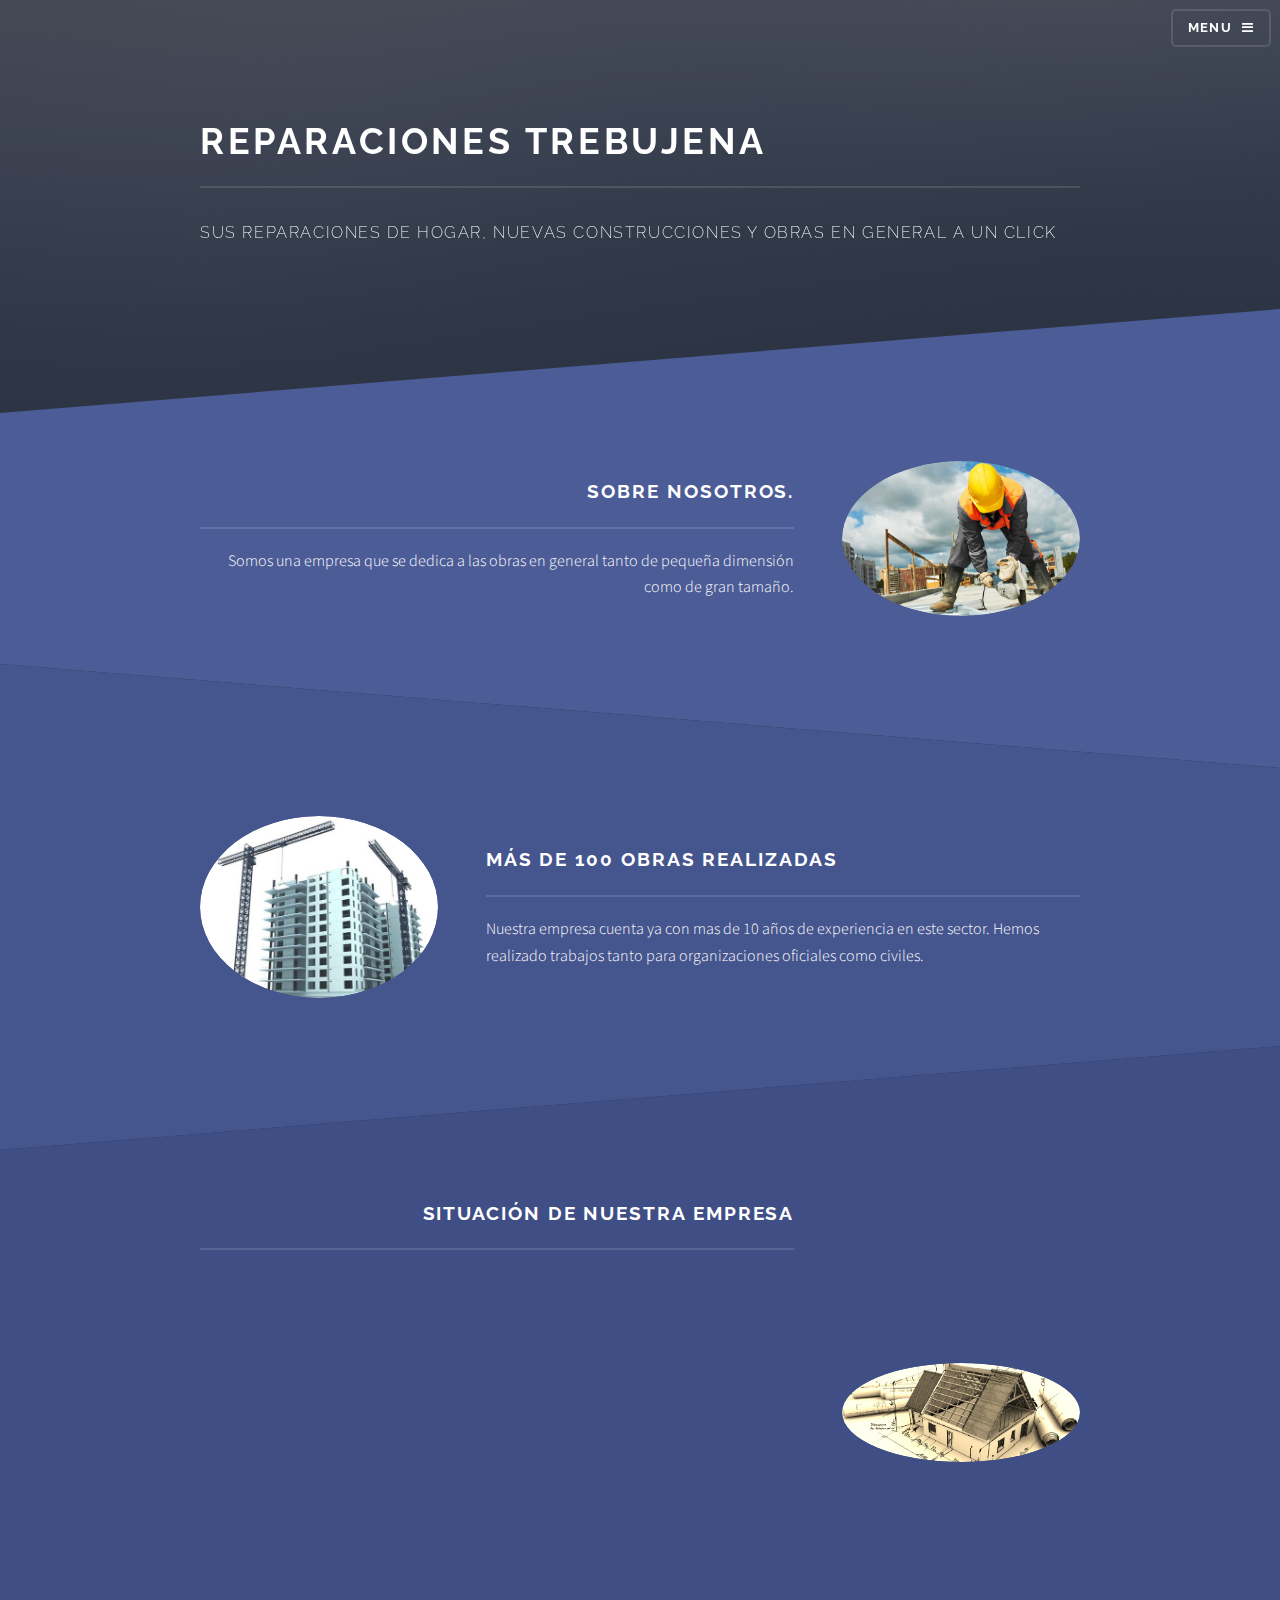
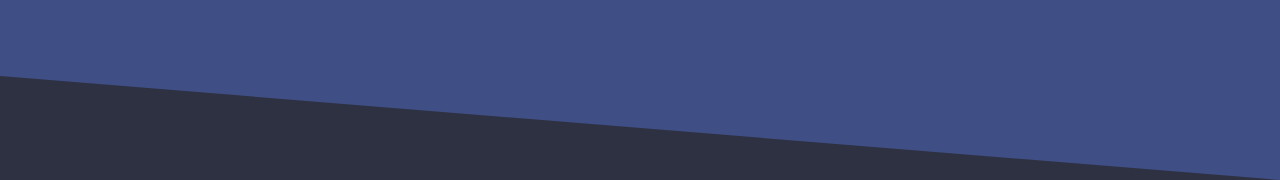
<file: index.html>
﻿<!DOCTYPE HTML>
<!--
	Solid State by HTML5 UP
	html5up.net | @n33co
	Free for personal and commercial use under the CCA 3.0 license (html5up.net/license)
-->
<html>
	<head>
		<title>Empresa de Reparaciones en Trebujena</title>
		<meta charset="utf-8" />
		<meta name="viewport" content="width=device-width, initial-scale=1" />
		<meta name="description" content ="Empresa dedicada a las obras, tanto de gran envergadura como de pequeñas restauraciones">
		<meta name="keywords" content ="Obra barata fachada,Empresa arreglar fachada,Especialista Barato Rápido Reparación Fachada,Pintar Sanear Fachada,Rehabilitacion Restauración Edificios,Trabajos Verticales sin Andamios">
	<link rel=”alternate” hreflang=”es” href=”reparatrebujena.esy.es” />		
<!--[if lte IE 8]><script src="assets/js/ie/html5shiv.js"></script><![endif]-->
		<link rel="stylesheet" href="assets/css/main.css" />
		<!--[if lte IE 9]><link rel="stylesheet" href="assets/css/ie9.css" /><![endif]-->
		<!--[if lte IE 8]><link rel="stylesheet" href="assets/css/ie8.css" /><![endif]-->
		<link rel="shortcut icon" href="images/favicon1.ico">
	</head>
	<body>

		<!-- Page Wrapper -->
			<div id="page-wrapper">

				<!-- Header -->
					<header id="header" class="alt">
						<h1><a href="index.html">Reparaciones Trebujena</a></h1>
						<nav>
							<a href="#menu">Menu</a>
						</nav>
					</header>

				<!-- Menu -->
					<nav id="menu">
						<div class="inner">
							<h2>Menu</h2>
							<ul class="links">
								<li><a href="index.html">Home</a></li>
								<li><a href="login.html">Log In</a></li>
							</ul>
							<a href="#" class="close">Close</a>
						</div>
					</nav>

				<!-- Banner -->
					<section id="banner">
						<div class="inner">
							<h2>Reparaciones Trebujena</h2>
							<p>Sus reparaciones de hogar, nuevas construcciones y obras en general a un click</a></p>
						</div>
					</section>

				<!-- Wrapper -->
					<section id="wrapper">

						<!-- One -->
							<section id="one" class="wrapper spotlight style1">
								<div class="inner">
									<a href="#" class="image"><img src="images/Construccion.jpg" alt="" /></a>
									<div class="content">
										<h2 class="major">Sobre Nosotros.</h2>
										<p>Somos una empresa que se dedica a las obras en general tanto de pequeña dimensión como de gran tamaño.</p>
									</div>
								</div>
							</section>

						<!-- Two -->
							<section id="two" class="wrapper alt spotlight style2">
								<div class="inner">
									<a href="#" class="image"><img src="images/Construccion2.jpg" alt="" /></a>
									<div class="content">
										<h2 class="major">Más de 100 obras realizadas</h2>
										<p>Nuestra empresa cuenta ya con mas de 10 años de experiencia en este sector. Hemos realizado trabajos tanto para organizaciones oficiales como civiles.</p>
									</div>
								</div>
							</section>

						<!-- Three -->
							<section id="three" class="wrapper spotlight style3">
								<div class="inner">
									<a href="#" class="image"><img src="images/Construccion1.jpg" alt="" /></a>
									<div class="content">
										<h2 class="major">Situación de nuestra empresa</h2>
										<p><iframe width="450" height="350" frameborder="0" style="border:0" src="https://www.google.com/maps/embed/v1/place?q=place_id:ChIJWeiJwDnpDQ0R67YxUeamgi0&key=AIzaSyAou3uHAJHv58FEUC7dkBVuH2BAseFNU5A" allowfullscreen></iframe></p>
									</div>
								</div>
							</section>

						

					</section>

				

			</div>

		<!-- Scripts -->
			<script src="assets/js/skel.min.js"></script>
			<script src="assets/js/jquery.min.js"></script>
			<script src="assets/js/jquery.scrollex.min.js"></script>
			<script src="assets/js/util.js"></script>
			<!--[if lte IE 8]><script src="assets/js/ie/respond.min.js"></script><![endif]-->
			<script src="assets/js/main.js"></script>

	</body>
</html>
</file>
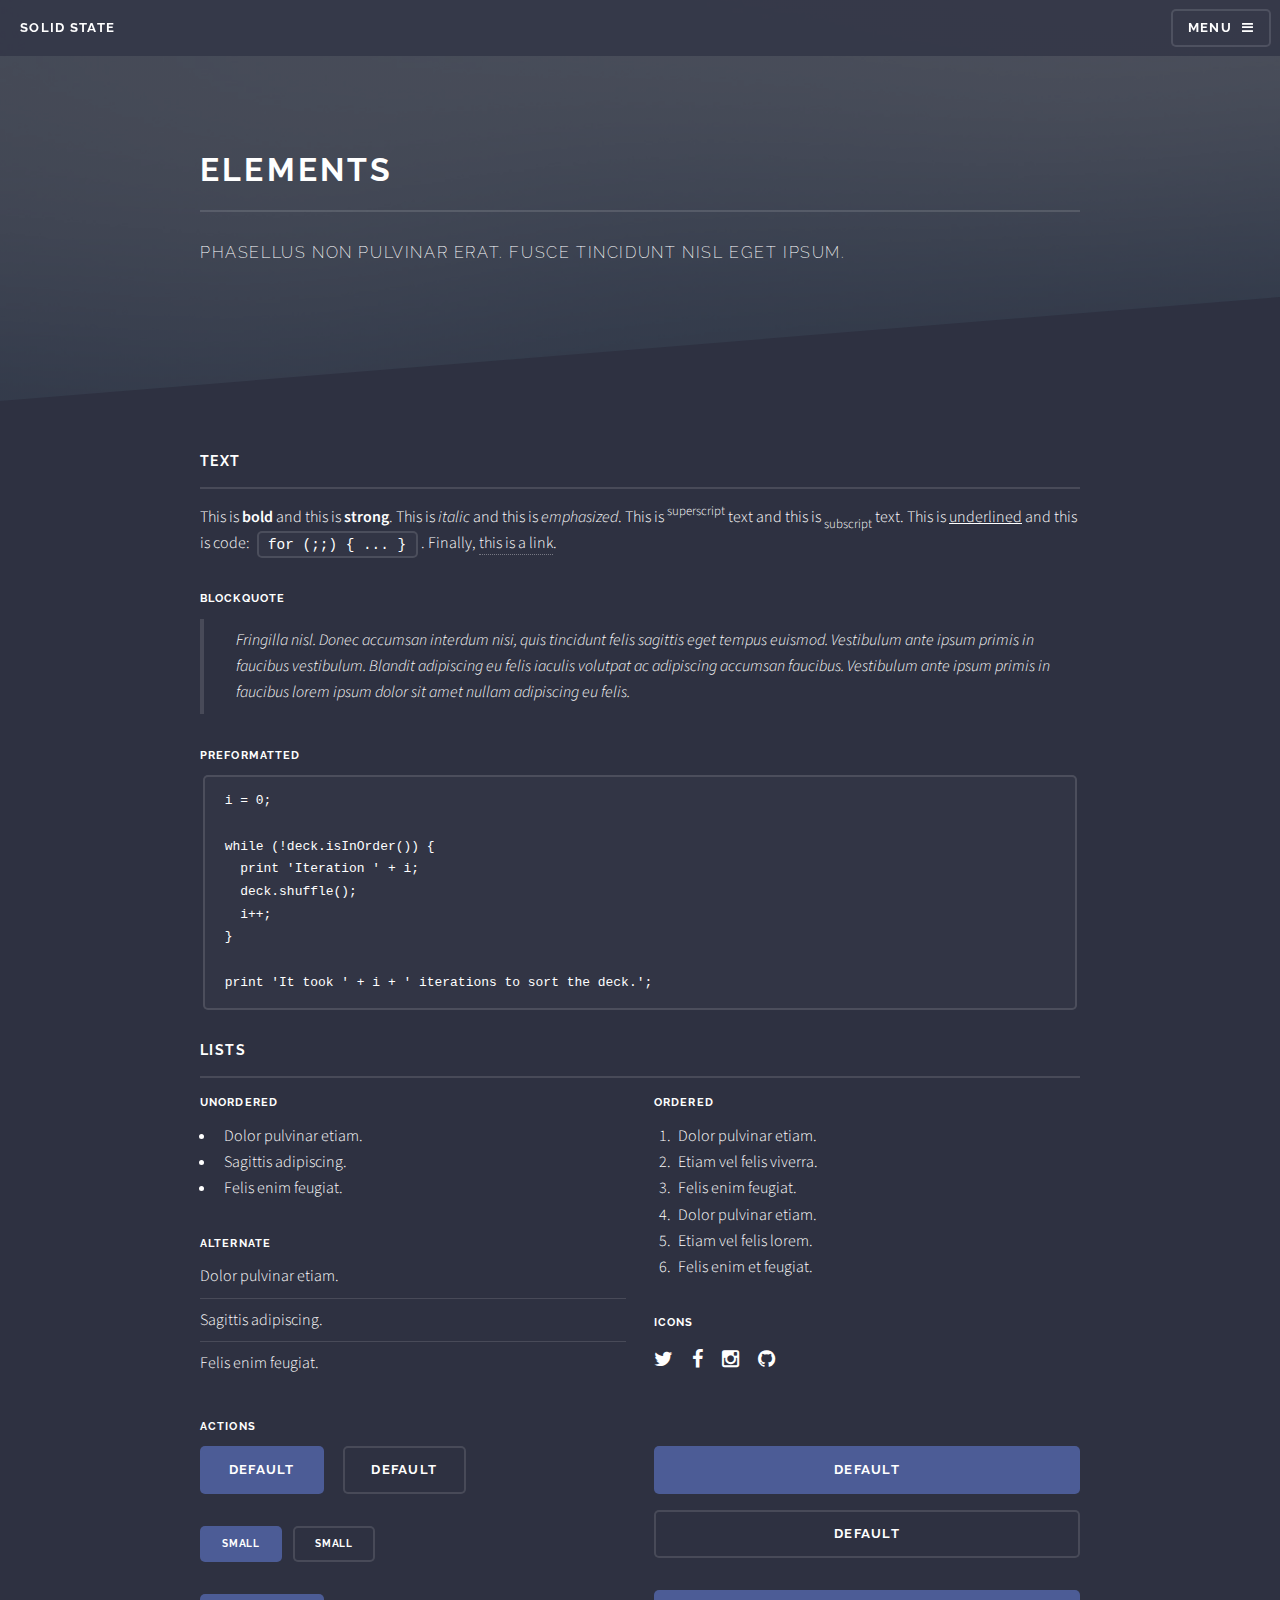
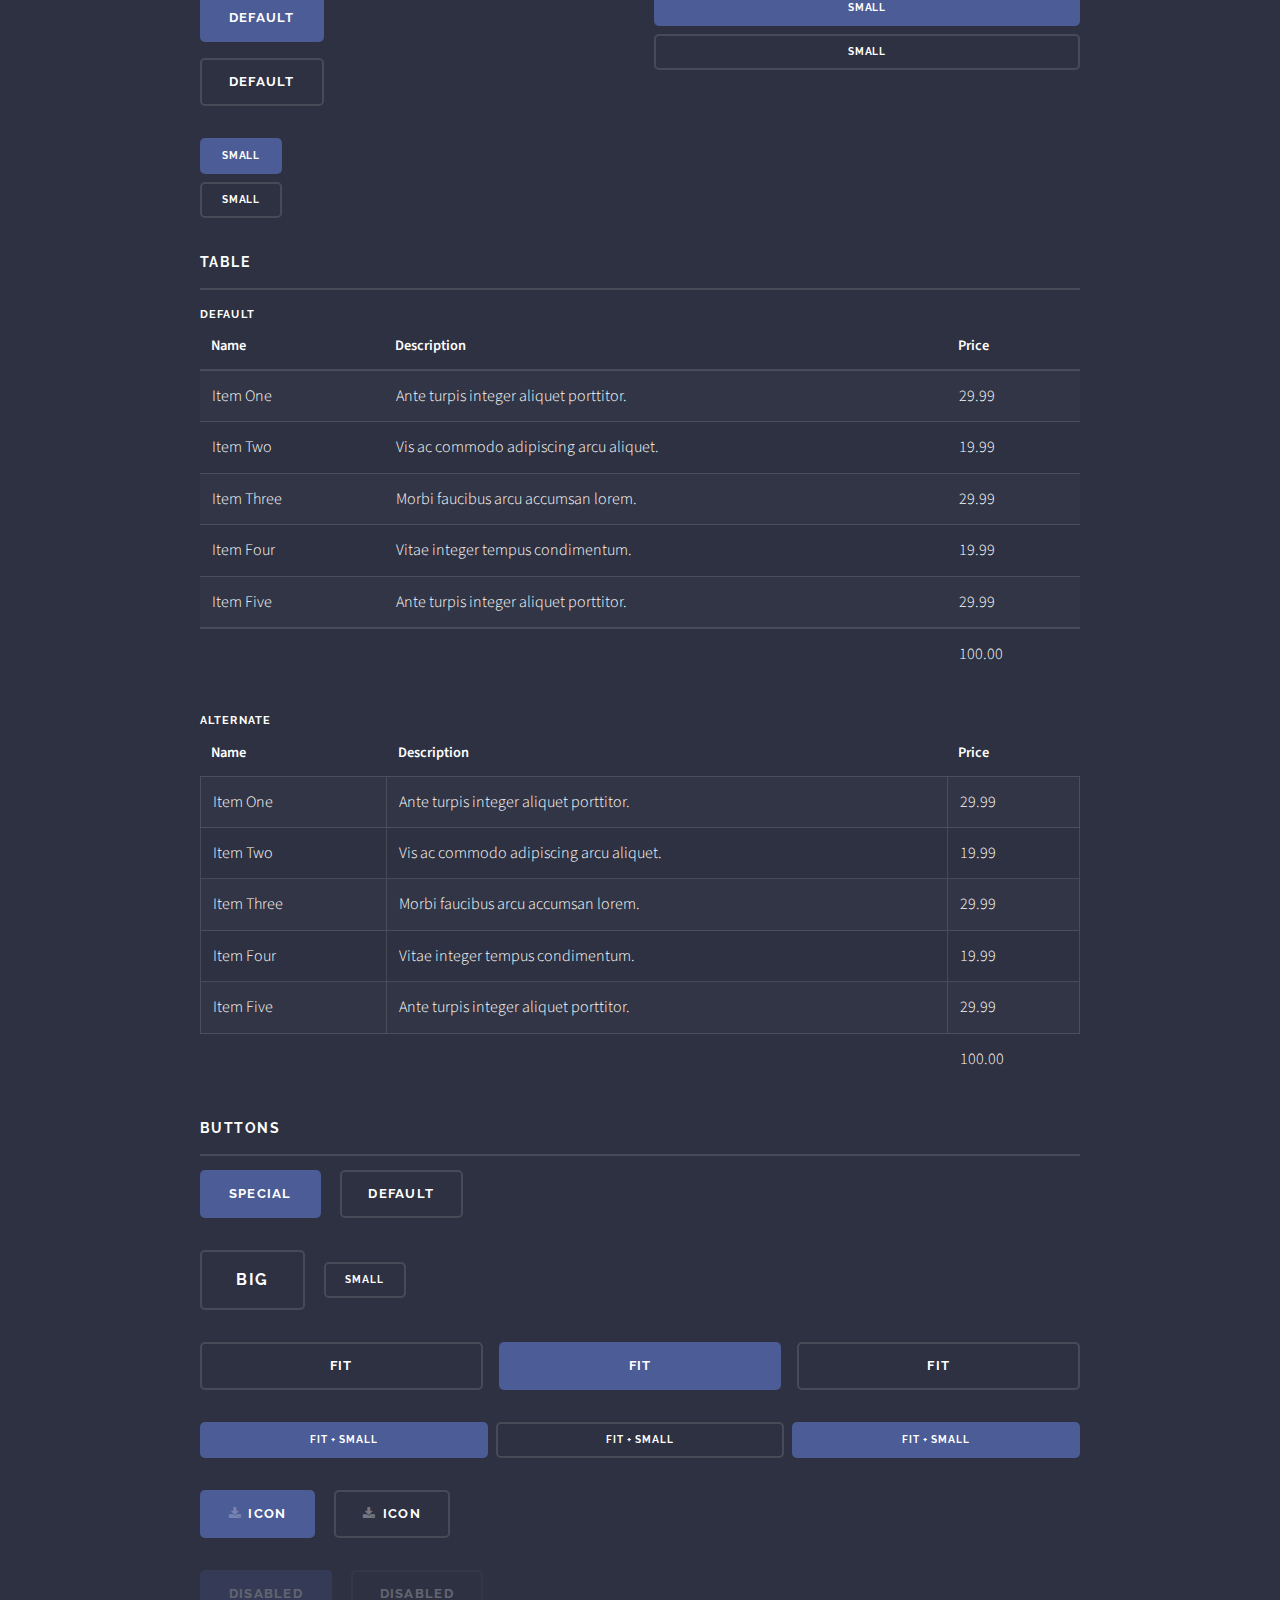
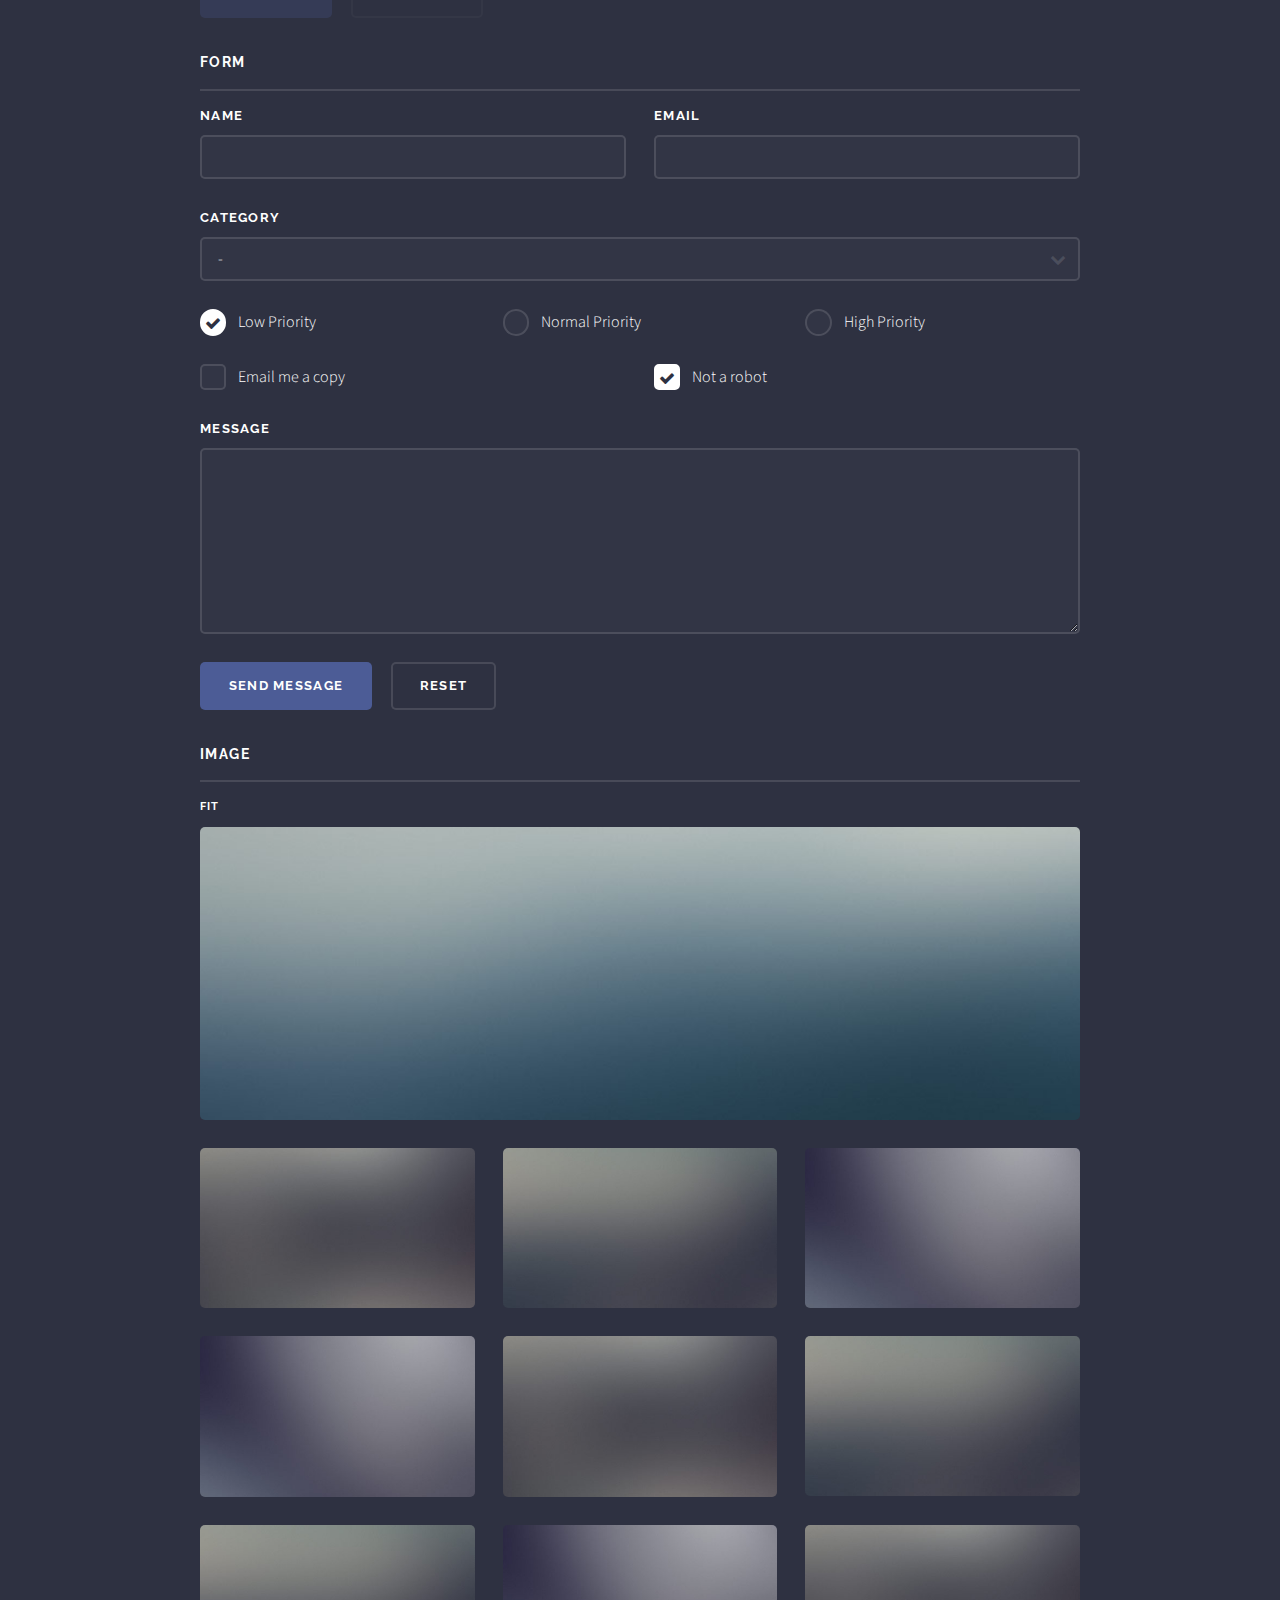
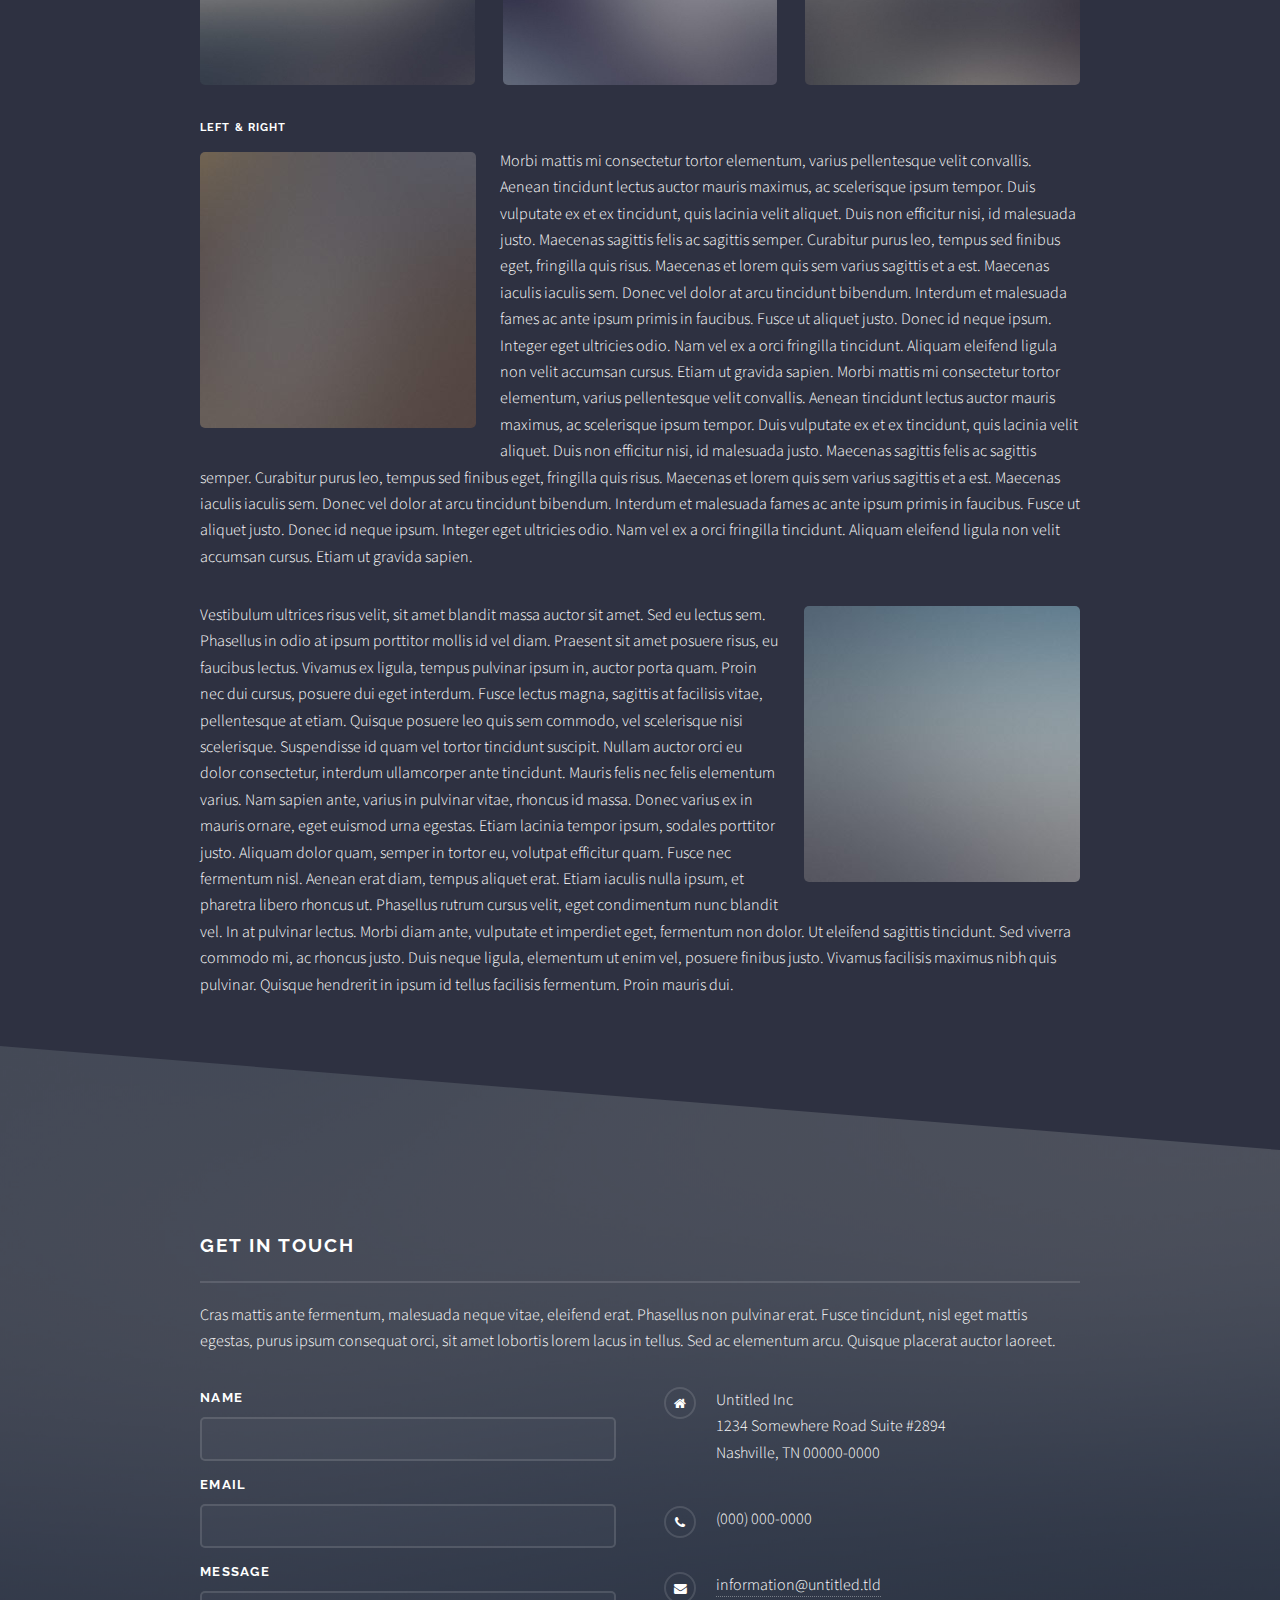
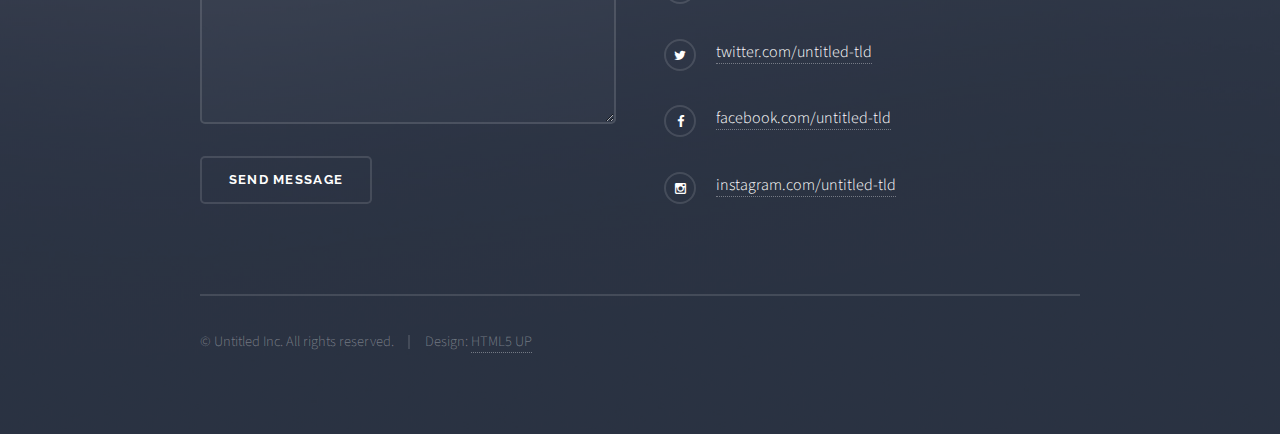
<file: elements.html>
<!DOCTYPE HTML>
<!--
	Solid State by HTML5 UP
	html5up.net | @n33co
	Free for personal and commercial use under the CCA 3.0 license (html5up.net/license)
-->
<html>
	<head>
		<title>Elements - Solid State by HTML5 UP</title>
		<meta charset="utf-8" />
		<meta name="viewport" content="width=device-width, initial-scale=1" />
		<!--[if lte IE 8]><script src="assets/js/ie/html5shiv.js"></script><![endif]-->
		<link rel="stylesheet" href="assets/css/main.css" />
		<!--[if lte IE 9]><link rel="stylesheet" href="assets/css/ie9.css" /><![endif]-->
		<!--[if lte IE 8]><link rel="stylesheet" href="assets/css/ie8.css" /><![endif]-->
	</head>
	<body>

		<!-- Page Wrapper -->
			<div id="page-wrapper">

				<!-- Header -->
					<header id="header">
						<h1><a href="index.html">Solid State</a></h1>
						<nav>
							<a href="#menu">Menu</a>
						</nav>
					</header>

				<!-- Menu -->
					<nav id="menu">
						<div class="inner">
							<h2>Menu</h2>
							<ul class="links">
								<li><a href="index.html">Home</a></li>
								<li><a href="generic.html">Generic</a></li>
								<li><a href="elements.html">Elements</a></li>
								<li><a href="#">Log In</a></li>
								<li><a href="#">Sign Up</a></li>
							</ul>
							<a href="#" class="close">Close</a>
						</div>
					</nav>

				<!-- Wrapper -->
					<section id="wrapper">
						<header>
							<div class="inner">
								<h2>Elements</h2>
								<p>Phasellus non pulvinar erat. Fusce tincidunt nisl eget ipsum.</p>
							</div>
						</header>

						<!-- Content -->
							<div class="wrapper">
								<div class="inner">

									<section>
										<h3 class="major">Text</h3>
										<p>This is <b>bold</b> and this is <strong>strong</strong>. This is <i>italic</i> and this is <em>emphasized</em>.
										This is <sup>superscript</sup> text and this is <sub>subscript</sub> text.
										This is <u>underlined</u> and this is code: <code>for (;;) { ... }</code>. Finally, <a href="#">this is a link</a>.</p>
										<h4>Blockquote</h4>
										<blockquote>Fringilla nisl. Donec accumsan interdum nisi, quis tincidunt felis sagittis eget tempus euismod. Vestibulum ante ipsum primis in faucibus vestibulum. Blandit adipiscing eu felis iaculis volutpat ac adipiscing accumsan faucibus. Vestibulum ante ipsum primis in faucibus lorem ipsum dolor sit amet nullam adipiscing eu felis.</blockquote>
										<h4>Preformatted</h4>
										<pre><code>i = 0;

while (!deck.isInOrder()) {
  print 'Iteration ' + i;
  deck.shuffle();
  i++;
}

print 'It took ' + i + ' iterations to sort the deck.';</code></pre>
									</section>

									<section>
										<h3 class="major">Lists</h3>
										<div class="row">
											<div class="6u 12u$(medium)">
												<h4>Unordered</h4>
												<ul>
													<li>Dolor pulvinar etiam.</li>
													<li>Sagittis adipiscing.</li>
													<li>Felis enim feugiat.</li>
												</ul>
												<h4>Alternate</h4>
												<ul class="alt">
													<li>Dolor pulvinar etiam.</li>
													<li>Sagittis adipiscing.</li>
													<li>Felis enim feugiat.</li>
												</ul>
											</div>
											<div class="6u$ 12u$(medium)">
												<h4>Ordered</h4>
												<ol>
													<li>Dolor pulvinar etiam.</li>
													<li>Etiam vel felis viverra.</li>
													<li>Felis enim feugiat.</li>
													<li>Dolor pulvinar etiam.</li>
													<li>Etiam vel felis lorem.</li>
													<li>Felis enim et feugiat.</li>
												</ol>
												<h4>Icons</h4>
												<ul class="icons">
													<li><a href="#" class="icon fa-twitter"><span class="label">Twitter</span></a></li>
													<li><a href="#" class="icon fa-facebook"><span class="label">Facebook</span></a></li>
													<li><a href="#" class="icon fa-instagram"><span class="label">Instagram</span></a></li>
													<li><a href="#" class="icon fa-github"><span class="label">Github</span></a></li>
												</ul>
											</div>
										</div>
										<h4>Actions</h4>
										<div class="row">
											<div class="6u 12u$(medium)">
												<ul class="actions">
													<li><a href="#" class="button special">Default</a></li>
													<li><a href="#" class="button">Default</a></li>
												</ul>
												<ul class="actions small">
													<li><a href="#" class="button special small">Small</a></li>
													<li><a href="#" class="button small">Small</a></li>
												</ul>
												<ul class="actions vertical">
													<li><a href="#" class="button special">Default</a></li>
													<li><a href="#" class="button">Default</a></li>
												</ul>
												<ul class="actions vertical small">
													<li><a href="#" class="button special small">Small</a></li>
													<li><a href="#" class="button small">Small</a></li>
												</ul>
											</div>
											<div class="6u 12u$(medium)">
												<ul class="actions vertical">
													<li><a href="#" class="button special fit">Default</a></li>
													<li><a href="#" class="button fit">Default</a></li>
												</ul>
												<ul class="actions vertical small">
													<li><a href="#" class="button special small fit">Small</a></li>
													<li><a href="#" class="button small fit">Small</a></li>
												</ul>
											</div>
										</div>
									</section>

									<section>
										<h3 class="major">Table</h3>
										<h4>Default</h4>
										<div class="table-wrapper">
											<table>
												<thead>
													<tr>
														<th>Name</th>
														<th>Description</th>
														<th>Price</th>
													</tr>
												</thead>
												<tbody>
													<tr>
														<td>Item One</td>
														<td>Ante turpis integer aliquet porttitor.</td>
														<td>29.99</td>
													</tr>
													<tr>
														<td>Item Two</td>
														<td>Vis ac commodo adipiscing arcu aliquet.</td>
														<td>19.99</td>
													</tr>
													<tr>
														<td>Item Three</td>
														<td> Morbi faucibus arcu accumsan lorem.</td>
														<td>29.99</td>
													</tr>
													<tr>
														<td>Item Four</td>
														<td>Vitae integer tempus condimentum.</td>
														<td>19.99</td>
													</tr>
													<tr>
														<td>Item Five</td>
														<td>Ante turpis integer aliquet porttitor.</td>
														<td>29.99</td>
													</tr>
												</tbody>
												<tfoot>
													<tr>
														<td colspan="2"></td>
														<td>100.00</td>
													</tr>
												</tfoot>
											</table>
										</div>

										<h4>Alternate</h4>
										<div class="table-wrapper">
											<table class="alt">
												<thead>
													<tr>
														<th>Name</th>
														<th>Description</th>
														<th>Price</th>
													</tr>
												</thead>
												<tbody>
													<tr>
														<td>Item One</td>
														<td>Ante turpis integer aliquet porttitor.</td>
														<td>29.99</td>
													</tr>
													<tr>
														<td>Item Two</td>
														<td>Vis ac commodo adipiscing arcu aliquet.</td>
														<td>19.99</td>
													</tr>
													<tr>
														<td>Item Three</td>
														<td> Morbi faucibus arcu accumsan lorem.</td>
														<td>29.99</td>
													</tr>
													<tr>
														<td>Item Four</td>
														<td>Vitae integer tempus condimentum.</td>
														<td>19.99</td>
													</tr>
													<tr>
														<td>Item Five</td>
														<td>Ante turpis integer aliquet porttitor.</td>
														<td>29.99</td>
													</tr>
												</tbody>
												<tfoot>
													<tr>
														<td colspan="2"></td>
														<td>100.00</td>
													</tr>
												</tfoot>
											</table>
										</div>
									</section>

									<section>
										<h3 class="major">Buttons</h3>
										<ul class="actions">
											<li><a href="#" class="button special">Special</a></li>
											<li><a href="#" class="button">Default</a></li>
										</ul>
										<ul class="actions">
											<li><a href="#" class="button big">Big</a></li>
											<li><a href="#" class="button small">Small</a></li>
										</ul>
										<ul class="actions fit">
											<li><a href="#" class="button fit">Fit</a></li>
											<li><a href="#" class="button special fit">Fit</a></li>
											<li><a href="#" class="button fit">Fit</a></li>
										</ul>
										<ul class="actions fit small">
											<li><a href="#" class="button special fit small">Fit + Small</a></li>
											<li><a href="#" class="button fit small">Fit + Small</a></li>
											<li><a href="#" class="button special fit small">Fit + Small</a></li>
										</ul>
										<ul class="actions">
											<li><a href="#" class="button special icon fa-download">Icon</a></li>
											<li><a href="#" class="button icon fa-download">Icon</a></li>
										</ul>
										<ul class="actions">
											<li><span class="button special disabled">Disabled</span></li>
											<li><span class="button disabled">Disabled</span></li>
										</ul>
									</section>

									<section>
										<h3 class="major">Form</h3>
										<form method="post" action="#">
											<div class="row uniform">
												<div class="6u 12u$(xsmall)">
													<label for="demo-name">Name</label>
													<input type="text" name="demo-name" id="demo-name" value="" />
												</div>
												<div class="6u$ 12u$(xsmall)">
													<label for="demo-email">Email</label>
													<input type="email" name="demo-email" id="demo-email" value="" />
												</div>
												<div class="12u$">
													<label for="demo-category">Category</label>
													<div class="select-wrapper">
														<select name="demo-category" id="demo-category">
															<option value="">-</option>
															<option value="1">Manufacturing</option>
															<option value="1">Shipping</option>
															<option value="1">Administration</option>
															<option value="1">Human Resources</option>
														</select>
													</div>
												</div>
												<div class="4u 12u$(small)">
													<input type="radio" id="demo-priority-low" name="demo-priority" checked>
													<label for="demo-priority-low">Low Priority</label>
												</div>
												<div class="4u 12u$(small)">
													<input type="radio" id="demo-priority-normal" name="demo-priority">
													<label for="demo-priority-normal">Normal Priority</label>
												</div>
												<div class="4u$ 12u$(small)">
													<input type="radio" id="demo-priority-high" name="demo-priority">
													<label for="demo-priority-high">High Priority</label>
												</div>
												<div class="6u 12u$(small)">
													<input type="checkbox" id="demo-copy" name="demo-copy">
													<label for="demo-copy">Email me a copy</label>
												</div>
												<div class="6u$ 12u$(small)">
													<input type="checkbox" id="demo-human" name="demo-human" checked>
													<label for="demo-human">Not a robot</label>
												</div>
												<div class="12u$">
													<label for="demo-message">Message</label>
													<textarea name="demo-message" id="demo-message" rows="6"></textarea>
												</div>
												<div class="12u$">
													<ul class="actions">
														<li><input type="submit" value="Send Message" class="special" /></li>
														<li><input type="reset" value="Reset" /></li>
													</ul>
												</div>
											</div>
										</form>
									</section>

									<section>
										<h3 class="major">Image</h3>
										<h4>Fit</h4>
										<div class="box alt">
											<div class="row uniform">
												<div class="12u$"><span class="image fit"><img src="images/pic08.jpg" alt="" /></span></div>
												<div class="4u"><span class="image fit"><img src="images/pic05.jpg" alt="" /></span></div>
												<div class="4u"><span class="image fit"><img src="images/pic06.jpg" alt="" /></span></div>
												<div class="4u$"><span class="image fit"><img src="images/pic07.jpg" alt="" /></span></div>
												<div class="4u"><span class="image fit"><img src="images/pic07.jpg" alt="" /></span></div>
												<div class="4u"><span class="image fit"><img src="images/pic05.jpg" alt="" /></span></div>
												<div class="4u$"><span class="image fit"><img src="images/pic06.jpg" alt="" /></span></div>
												<div class="4u"><span class="image fit"><img src="images/pic06.jpg" alt="" /></span></div>
												<div class="4u"><span class="image fit"><img src="images/pic07.jpg" alt="" /></span></div>
												<div class="4u$"><span class="image fit"><img src="images/pic05.jpg" alt="" /></span></div>
											</div>
										</div>
										<h4>Left &amp; Right</h4>
										<p><span class="image left"><img src="images/pic01.jpg" alt="" /></span>Morbi mattis mi consectetur tortor elementum, varius pellentesque velit convallis. Aenean tincidunt lectus auctor mauris maximus, ac scelerisque ipsum tempor. Duis vulputate ex et ex tincidunt, quis lacinia velit aliquet. Duis non efficitur nisi, id malesuada justo. Maecenas sagittis felis ac sagittis semper. Curabitur purus leo, tempus sed finibus eget, fringilla quis risus. Maecenas et lorem quis sem varius sagittis et a est. Maecenas iaculis iaculis sem. Donec vel dolor at arcu tincidunt bibendum. Interdum et malesuada fames ac ante ipsum primis in faucibus. Fusce ut aliquet justo. Donec id neque ipsum. Integer eget ultricies odio. Nam vel ex a orci fringilla tincidunt. Aliquam eleifend ligula non velit accumsan cursus. Etiam ut gravida sapien. Morbi mattis mi consectetur tortor elementum, varius pellentesque velit convallis. Aenean tincidunt lectus auctor mauris maximus, ac scelerisque ipsum tempor. Duis vulputate ex et ex tincidunt, quis lacinia velit aliquet. Duis non efficitur nisi, id malesuada justo. Maecenas sagittis felis ac sagittis semper. Curabitur purus leo, tempus sed finibus eget, fringilla quis risus. Maecenas et lorem quis sem varius sagittis et a est. Maecenas iaculis iaculis sem. Donec vel dolor at arcu tincidunt bibendum. Interdum et malesuada fames ac ante ipsum primis in faucibus. Fusce ut aliquet justo. Donec id neque ipsum. Integer eget ultricies odio. Nam vel ex a orci fringilla tincidunt. Aliquam eleifend ligula non velit accumsan cursus. Etiam ut gravida sapien.</p>
										<p><span class="image right"><img src="images/pic02.jpg" alt="" /></span>Vestibulum ultrices risus velit, sit amet blandit massa auctor sit amet. Sed eu lectus sem. Phasellus in odio at ipsum porttitor mollis id vel diam. Praesent sit amet posuere risus, eu faucibus lectus. Vivamus ex ligula, tempus pulvinar ipsum in, auctor porta quam. Proin nec dui cursus, posuere dui eget interdum. Fusce lectus magna, sagittis at facilisis vitae, pellentesque at etiam. Quisque posuere leo quis sem commodo, vel scelerisque nisi scelerisque. Suspendisse id quam vel tortor tincidunt suscipit. Nullam auctor orci eu dolor consectetur, interdum ullamcorper ante tincidunt. Mauris felis nec felis elementum varius. Nam sapien ante, varius in pulvinar vitae, rhoncus id massa. Donec varius ex in mauris ornare, eget euismod urna egestas. Etiam lacinia tempor ipsum, sodales porttitor justo. Aliquam dolor quam, semper in tortor eu, volutpat efficitur quam. Fusce nec fermentum nisl. Aenean erat diam, tempus aliquet erat. Etiam iaculis nulla ipsum, et pharetra libero rhoncus ut. Phasellus rutrum cursus velit, eget condimentum nunc blandit vel. In at pulvinar lectus. Morbi diam ante, vulputate et imperdiet eget, fermentum non dolor. Ut eleifend sagittis tincidunt. Sed viverra commodo mi, ac rhoncus justo. Duis neque ligula, elementum ut enim vel, posuere finibus justo. Vivamus facilisis maximus nibh quis pulvinar. Quisque hendrerit in ipsum id tellus facilisis fermentum. Proin mauris dui.</p>
									</section>

								</div>
							</div>

					</section>

				<!-- Footer -->
					<section id="footer">
						<div class="inner">
							<h2 class="major">Get in touch</h2>
							<p>Cras mattis ante fermentum, malesuada neque vitae, eleifend erat. Phasellus non pulvinar erat. Fusce tincidunt, nisl eget mattis egestas, purus ipsum consequat orci, sit amet lobortis lorem lacus in tellus. Sed ac elementum arcu. Quisque placerat auctor laoreet.</p>
							<form method="post" action="#">
								<div class="field">
									<label for="name">Name</label>
									<input type="text" name="name" id="name" />
								</div>
								<div class="field">
									<label for="email">Email</label>
									<input type="email" name="email" id="email" />
								</div>
								<div class="field">
									<label for="message">Message</label>
									<textarea name="message" id="message" rows="4"></textarea>
								</div>
								<ul class="actions">
									<li><input type="submit" value="Send Message" /></li>
								</ul>
							</form>
							<ul class="contact">
								<li class="fa-home">
									Untitled Inc<br />
									1234 Somewhere Road Suite #2894<br />
									Nashville, TN 00000-0000
								</li>
								<li class="fa-phone">(000) 000-0000</li>
								<li class="fa-envelope"><a href="#">information@untitled.tld</a></li>
								<li class="fa-twitter"><a href="#">twitter.com/untitled-tld</a></li>
								<li class="fa-facebook"><a href="#">facebook.com/untitled-tld</a></li>
								<li class="fa-instagram"><a href="#">instagram.com/untitled-tld</a></li>
							</ul>
							<ul class="copyright">
								<li>&copy; Untitled Inc. All rights reserved.</li><li>Design: <a href="http://html5up.net">HTML5 UP</a></li>
							</ul>
						</div>
					</section>

			</div>

		<!-- Scripts -->
			<script src="assets/js/skel.min.js"></script>
			<script src="assets/js/jquery.min.js"></script>
			<script src="assets/js/jquery.scrollex.min.js"></script>
			<script src="assets/js/util.js"></script>
			<!--[if lte IE 8]><script src="assets/js/ie/respond.min.js"></script><![endif]-->
			<script src="assets/js/main.js"></script>

	</body>
</html>
</file>
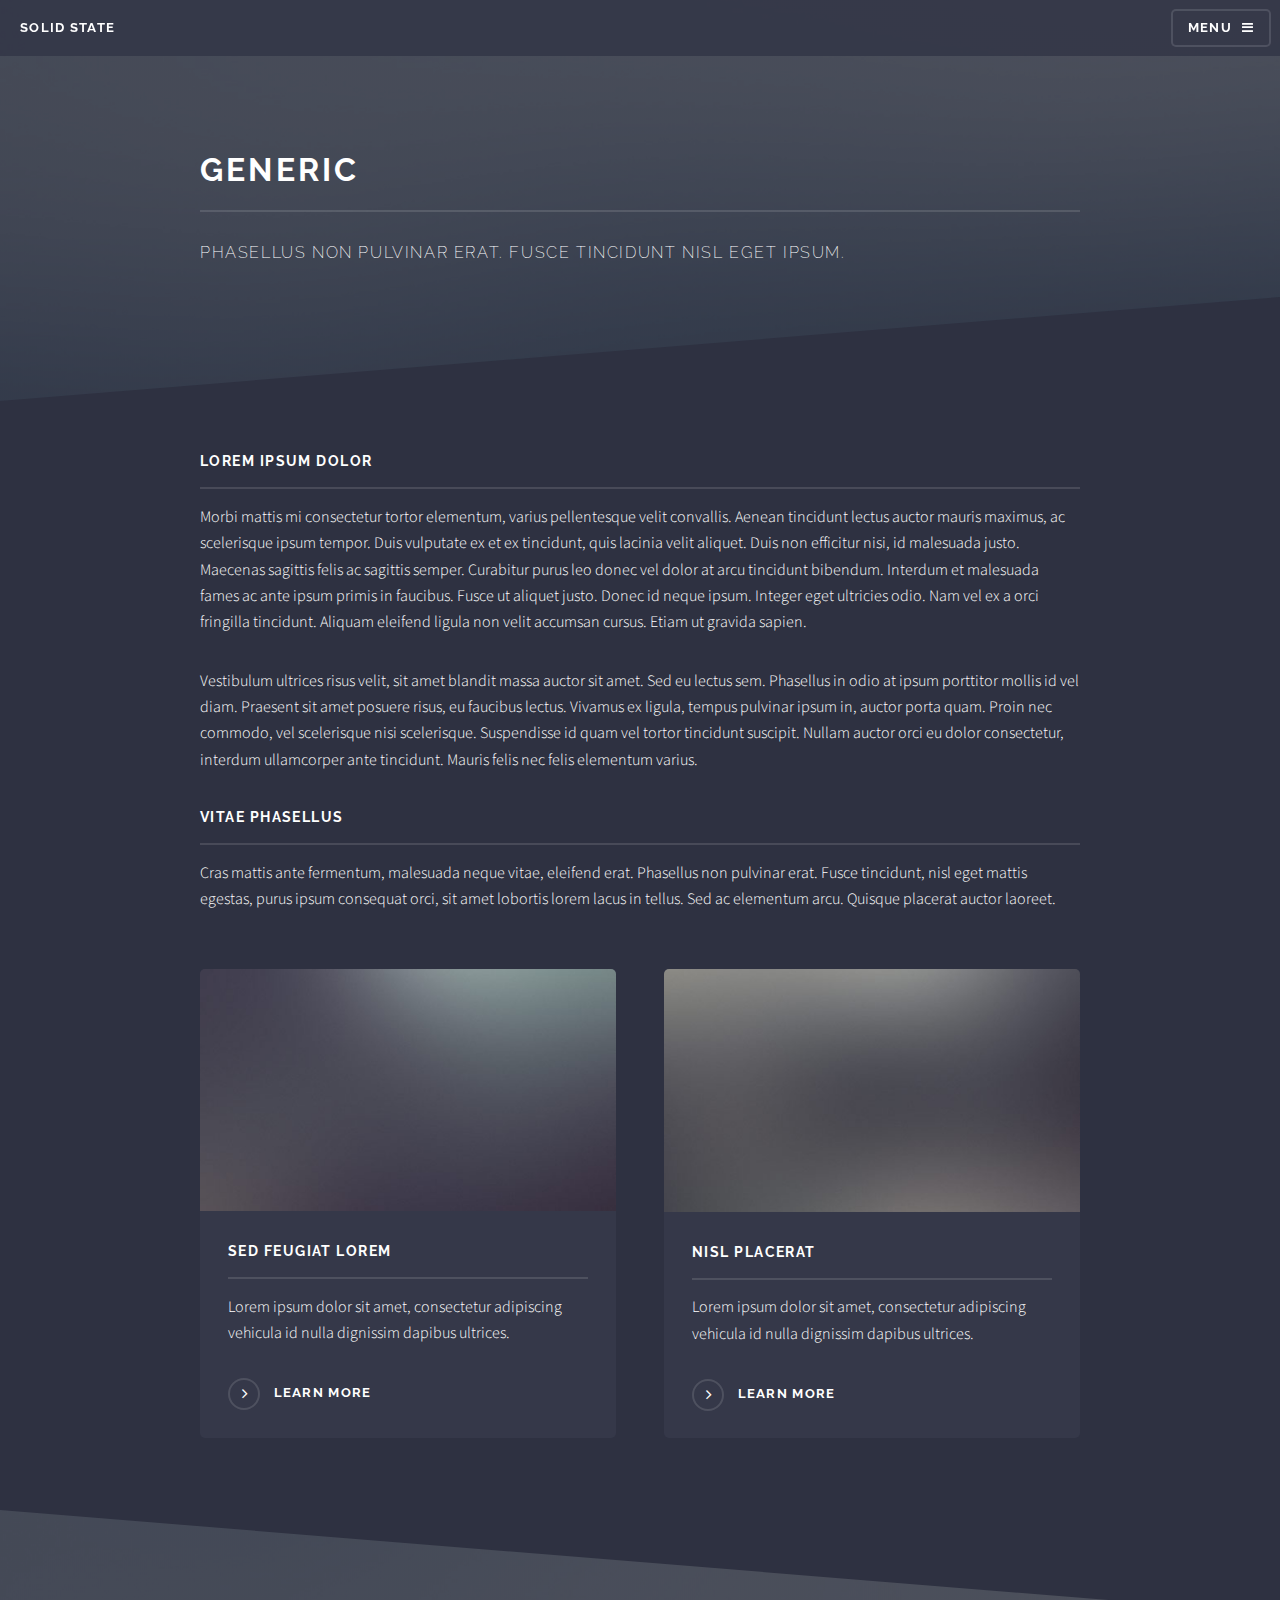
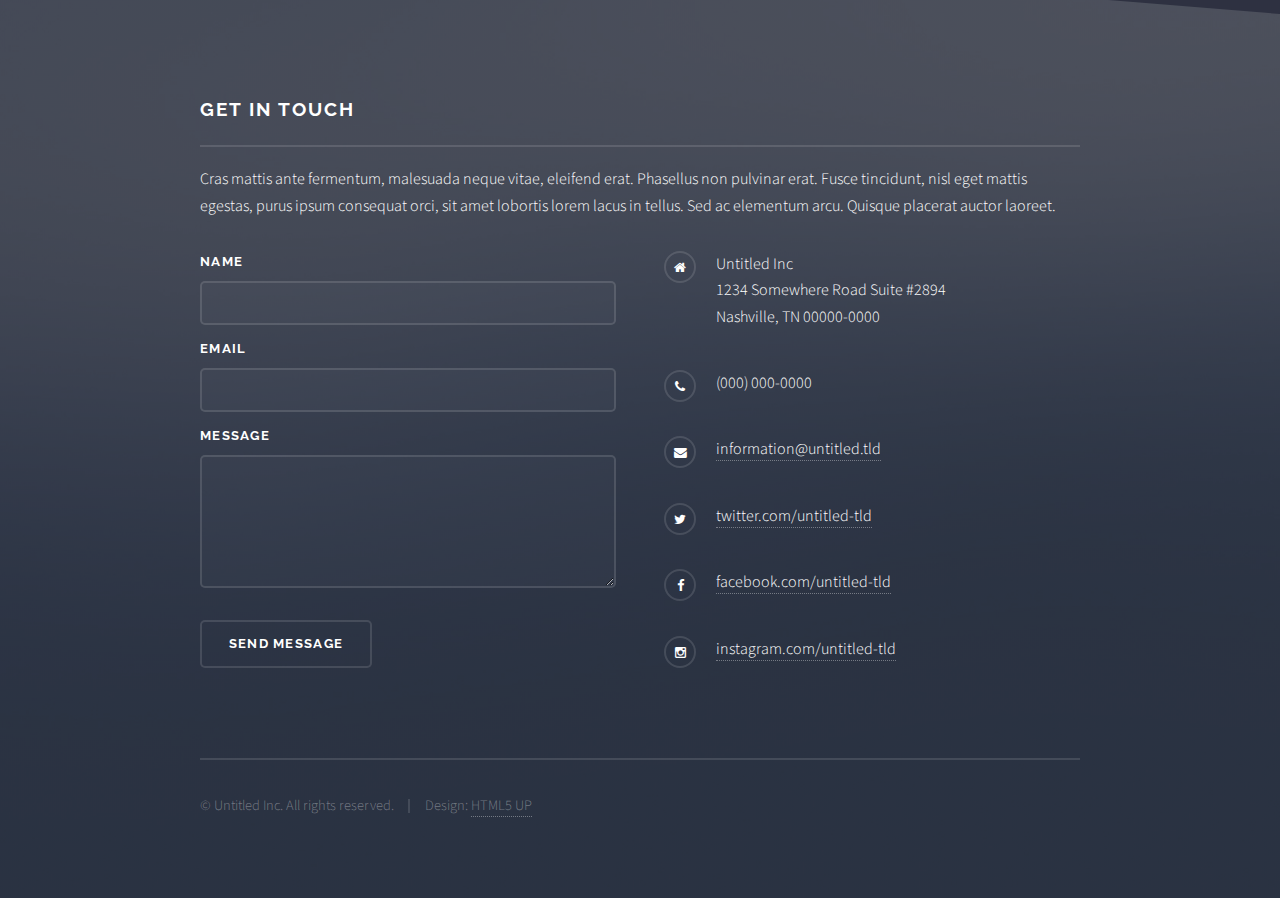
<file: generic.html>
<!DOCTYPE HTML>
<!--
	Solid State by HTML5 UP
	html5up.net | @n33co
	Free for personal and commercial use under the CCA 3.0 license (html5up.net/license)
-->
<html>
	<head>
		<title>Generic - Solid State by HTML5 UP</title>
		<meta charset="utf-8" />
		<meta name="viewport" content="width=device-width, initial-scale=1" />
		<!--[if lte IE 8]><script src="assets/js/ie/html5shiv.js"></script><![endif]-->
		<link rel="stylesheet" href="assets/css/main.css" />
		<!--[if lte IE 9]><link rel="stylesheet" href="assets/css/ie9.css" /><![endif]-->
		<!--[if lte IE 8]><link rel="stylesheet" href="assets/css/ie8.css" /><![endif]-->
	</head>
	<body>

		<!-- Page Wrapper -->
			<div id="page-wrapper">

				<!-- Header -->
					<header id="header">
						<h1><a href="index.html">Solid State</a></h1>
						<nav>
							<a href="#menu">Menu</a>
						</nav>
					</header>

				<!-- Menu -->
					<nav id="menu">
						<div class="inner">
							<h2>Menu</h2>
							<ul class="links">
								<li><a href="index.html">Home</a></li>
								<li><a href="generic.html">Generic</a></li>
								<li><a href="elements.html">Elements</a></li>
								<li><a href="#">Log In</a></li>
								<li><a href="#">Sign Up</a></li>
							</ul>
							<a href="#" class="close">Close</a>
						</div>
					</nav>

				<!-- Wrapper -->
					<section id="wrapper">
						<header>
							<div class="inner">
								<h2>Generic</h2>
								<p>Phasellus non pulvinar erat. Fusce tincidunt nisl eget ipsum.</p>
							</div>
						</header>

						<!-- Content -->
							<div class="wrapper">
								<div class="inner">

									<h3 class="major">Lorem ipsum dolor</h3>
									<p>Morbi mattis mi consectetur tortor elementum, varius pellentesque velit convallis. Aenean tincidunt lectus auctor mauris maximus, ac scelerisque ipsum tempor. Duis vulputate ex et ex tincidunt, quis lacinia velit aliquet. Duis non efficitur nisi, id malesuada justo. Maecenas sagittis felis ac sagittis semper. Curabitur purus leo donec vel dolor at arcu tincidunt bibendum. Interdum et malesuada fames ac ante ipsum primis in faucibus. Fusce ut aliquet justo. Donec id neque ipsum. Integer eget ultricies odio. Nam vel ex a orci fringilla tincidunt. Aliquam eleifend ligula non velit accumsan cursus. Etiam ut gravida sapien.</p>

									<p>Vestibulum ultrices risus velit, sit amet blandit massa auctor sit amet. Sed eu lectus sem. Phasellus in odio at ipsum porttitor mollis id vel diam. Praesent sit amet posuere risus, eu faucibus lectus. Vivamus ex ligula, tempus pulvinar ipsum in, auctor porta quam. Proin nec commodo, vel scelerisque nisi scelerisque. Suspendisse id quam vel tortor tincidunt suscipit. Nullam auctor orci eu dolor consectetur, interdum ullamcorper ante tincidunt. Mauris felis nec felis elementum varius.</p>

									<h3 class="major">Vitae phasellus</h3>
									<p>Cras mattis ante fermentum, malesuada neque vitae, eleifend erat. Phasellus non pulvinar erat. Fusce tincidunt, nisl eget mattis egestas, purus ipsum consequat orci, sit amet lobortis lorem lacus in tellus. Sed ac elementum arcu. Quisque placerat auctor laoreet.</p>

									<section class="features">
										<article>
											<a href="#" class="image"><img src="images/pic04.jpg" alt="" /></a>
											<h3 class="major">Sed feugiat lorem</h3>
											<p>Lorem ipsum dolor sit amet, consectetur adipiscing vehicula id nulla dignissim dapibus ultrices.</p>
											<a href="#" class="special">Learn more</a>
										</article>
										<article>
											<a href="#" class="image"><img src="images/pic05.jpg" alt="" /></a>
											<h3 class="major">Nisl placerat</h3>
											<p>Lorem ipsum dolor sit amet, consectetur adipiscing vehicula id nulla dignissim dapibus ultrices.</p>
											<a href="#" class="special">Learn more</a>
										</article>
									</section>

								</div>
							</div>

					</section>

				<!-- Footer -->
					<section id="footer">
						<div class="inner">
							<h2 class="major">Get in touch</h2>
							<p>Cras mattis ante fermentum, malesuada neque vitae, eleifend erat. Phasellus non pulvinar erat. Fusce tincidunt, nisl eget mattis egestas, purus ipsum consequat orci, sit amet lobortis lorem lacus in tellus. Sed ac elementum arcu. Quisque placerat auctor laoreet.</p>
							<form method="post" action="#">
								<div class="field">
									<label for="name">Name</label>
									<input type="text" name="name" id="name" />
								</div>
								<div class="field">
									<label for="email">Email</label>
									<input type="email" name="email" id="email" />
								</div>
								<div class="field">
									<label for="message">Message</label>
									<textarea name="message" id="message" rows="4"></textarea>
								</div>
								<ul class="actions">
									<li><input type="submit" value="Send Message" /></li>
								</ul>
							</form>
							<ul class="contact">
								<li class="fa-home">
									Untitled Inc<br />
									1234 Somewhere Road Suite #2894<br />
									Nashville, TN 00000-0000
								</li>
								<li class="fa-phone">(000) 000-0000</li>
								<li class="fa-envelope"><a href="#">information@untitled.tld</a></li>
								<li class="fa-twitter"><a href="#">twitter.com/untitled-tld</a></li>
								<li class="fa-facebook"><a href="#">facebook.com/untitled-tld</a></li>
								<li class="fa-instagram"><a href="#">instagram.com/untitled-tld</a></li>
							</ul>
							<ul class="copyright">
								<li>&copy; Untitled Inc. All rights reserved.</li><li>Design: <a href="http://html5up.net">HTML5 UP</a></li>
							</ul>
						</div>
					</section>

			</div>

		<!-- Scripts -->
			<script src="assets/js/skel.min.js"></script>
			<script src="assets/js/jquery.min.js"></script>
			<script src="assets/js/jquery.scrollex.min.js"></script>
			<script src="assets/js/util.js"></script>
			<!--[if lte IE 8]><script src="assets/js/ie/respond.min.js"></script><![endif]-->
			<script src="assets/js/main.js"></script>

	</body>
</html>
</file>
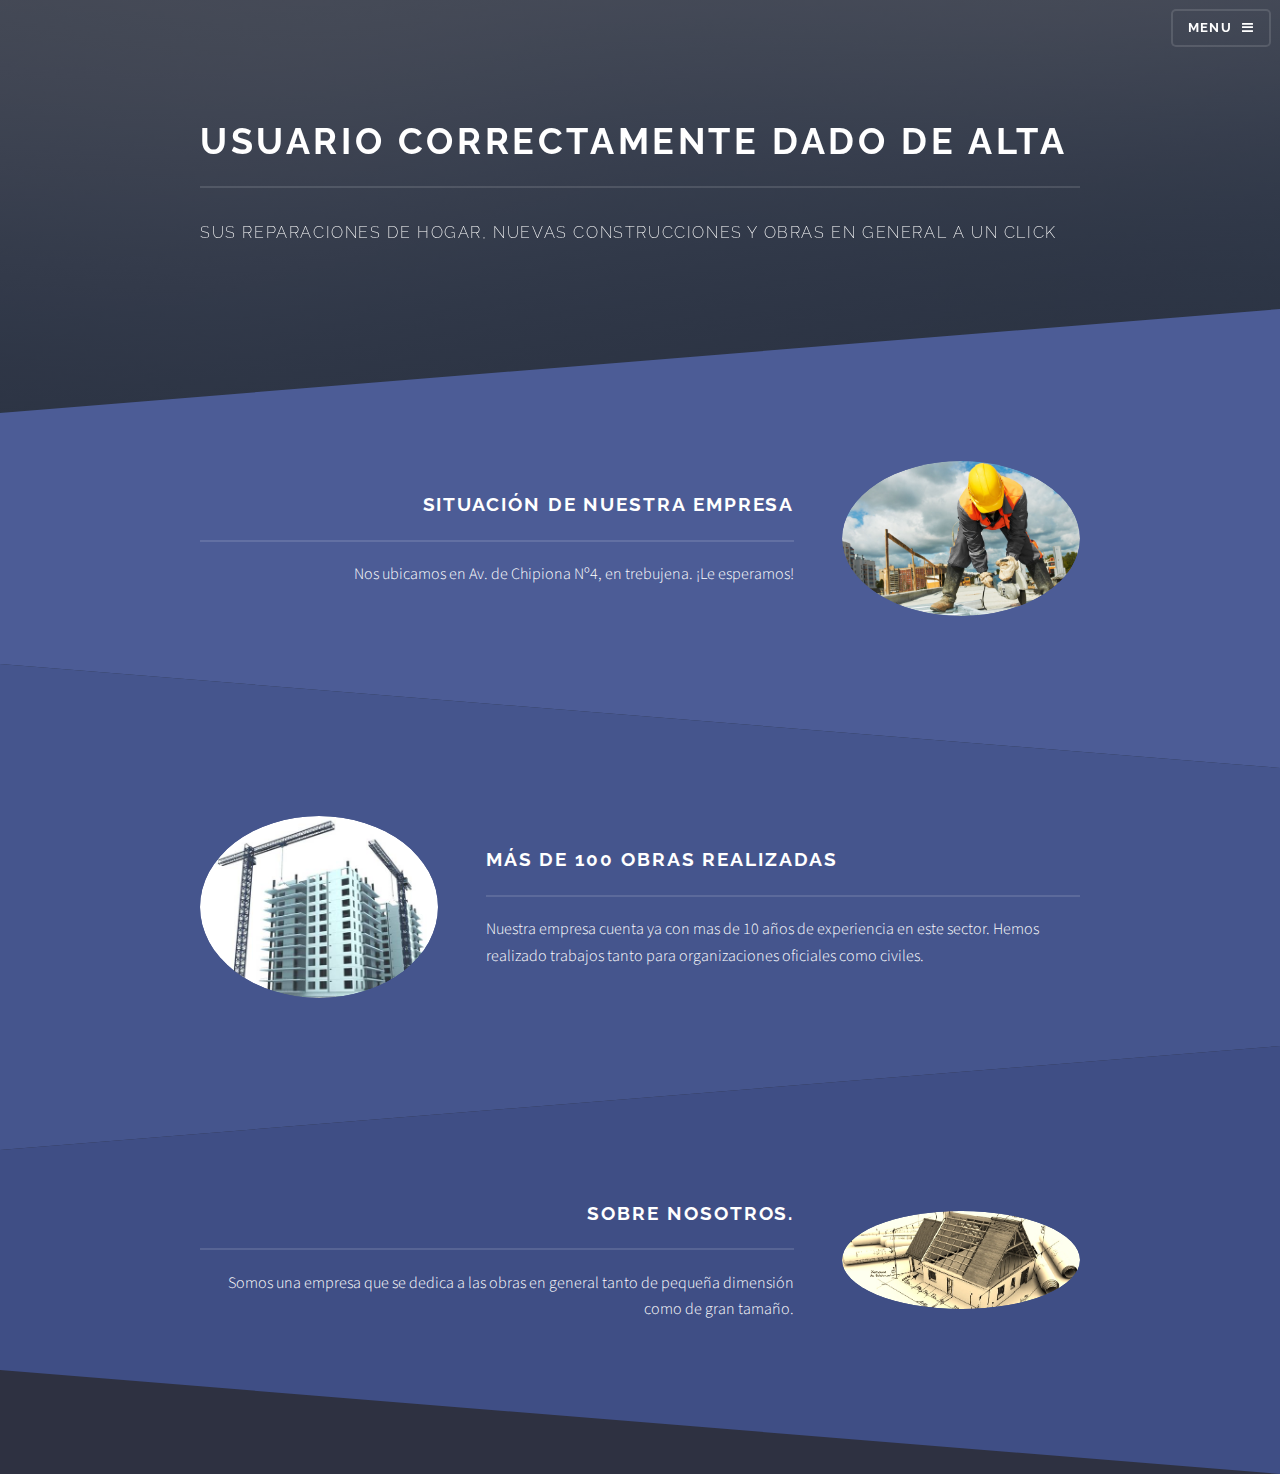
<file: index3.html>
<!DOCTYPE HTML>
<!--
	Solid State by HTML5 UP
	html5up.net | @n33co
	Free for personal and commercial use under the CCA 3.0 license (html5up.net/license)
-->
<html>
	<head>
		<title>Reparaciones Trebujena</title>
		<meta charset="utf-8" />
		<meta name="viewport" content="width=device-width, initial-scale=1" />
		<!--[if lte IE 8]><script src="assets/js/ie/html5shiv.js"></script><![endif]-->
		<link rel="stylesheet" href="assets/css/main.css" />
		<!--[if lte IE 9]><link rel="stylesheet" href="assets/css/ie9.css" /><![endif]-->
		<!--[if lte IE 8]><link rel="stylesheet" href="assets/css/ie8.css" /><![endif]-->
		<link rel="shortcut icon" href="images/favicon1.ico">
	</head>
	<body>

		<!-- Page Wrapper -->
			<div id="page-wrapper">

				<!-- Header -->
					<header id="header" class="alt">
						<h1><a href="index.html">Reparaciones Trebujena</a></h1>
						<nav>
							<a href="#menu">Menu</a>
						</nav>
					</header>

				<!-- Menu -->
					<nav id="menu">
						<div class="inner">
							<h2>Menu</h2>
							<ul class="links">
								<li><a href="index.html">Home</a></li>
								<li><a href="login.html">Log In</a></li>
							</ul>
							<a href="#" class="close">Close</a>
						</div>
					</nav>

				<!-- Banner -->
					<section id="banner">
						<div class="inner">
							<h2>Usuario Correctamente Dado de Alta</a></h1></h2>
							<p>Sus reparaciones de hogar, nuevas construcciones y obras en general a un click</a></p>
						</div>
					</section>

				<!-- Wrapper -->
					<section id="wrapper">

						<!-- One -->
							<section id="one" class="wrapper spotlight style1">
								<div class="inner">
									<a href="#" class="image"><img src="images/Construccion.jpg" alt="" /></a>
									<div class="content">
										<h2 class="major">Situación de nuestra empresa</h2>
										<p>Nos ubicamos en Av. de Chipiona Nº4, en trebujena. ¡Le esperamos!</p>
									</div>
								</div>
							</section>

						<!-- Two -->
							<section id="two" class="wrapper alt spotlight style2">
								<div class="inner">
									<a href="#" class="image"><img src="images/Construccion2.jpg" alt="" /></a>
									<div class="content">
										<h2 class="major">Más de 100 obras realizadas</h2>
										<p>Nuestra empresa cuenta ya con mas de 10 años de experiencia en este sector. Hemos realizado trabajos tanto para organizaciones oficiales como civiles.</p>
									</div>
								</div>
							</section>

						<!-- Three -->
							<section id="three" class="wrapper spotlight style3">
								<div class="inner">
									<a href="#" class="image"><img src="images/Construccion1.jpg" alt="" /></a>
									<div class="content">
										<h2 class="major">Sobre Nosotros.</h2>
										<p>Somos una empresa que se dedica a las obras en general tanto de pequeña dimensión como de gran tamaño.</p>

									</div>
								</div>
							</section>

						

					</section>

				

			</div>

		<!-- Scripts -->
			<script src="assets/js/skel.min.js"></script>
			<script src="assets/js/jquery.min.js"></script>
			<script src="assets/js/jquery.scrollex.min.js"></script>
			<script src="assets/js/util.js"></script>
			<!--[if lte IE 8]><script src="assets/js/ie/respond.min.js"></script><![endif]-->
			<script src="assets/js/main.js"></script>

	</body>
</html>
</file>
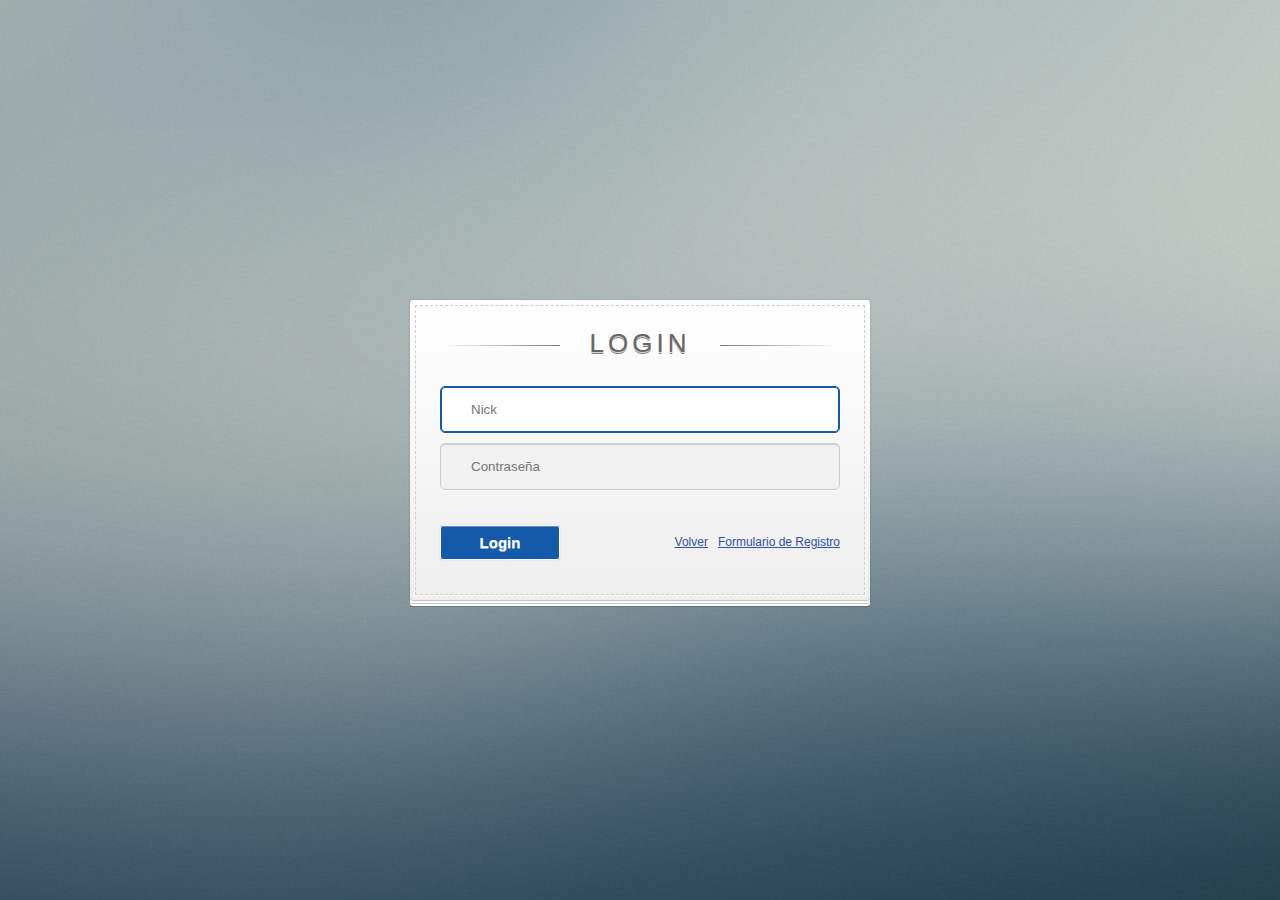
<file: login.html>
﻿<!DOCTYPE html PUBLIC "-//W3C//DTD XHTML 1.0 Transitional//EN" "http://www.w3.org/TR/xhtml1/DTD/xhtml1-transitional.dtd">
<html xmlns="http://www.w3.org/1999/xhtml">
<head>
<meta http-equiv="Content-Type" content="text/html; charset=utf-8" />
<title>Formulario de registro</title>
<style>


html, body
{
    height: 100%;
}

body
{
    font: 12px 'Lucida Sans Unicode', 'Trebuchet MS', Arial, Helvetica;    
    margin: 0;
    background-color: #2e3141;
    background-image: url("/images/bg.jpg");   
}

/*--------------------*/

#login
{
    background-color: #fff;
    background-image: -webkit-gradient(linear, left top, left bottom, from(#fff), to(#eee));
    background-image: -webkit-linear-gradient(top, #fff, #eee);
    background-image: -moz-linear-gradient(top, #fff, #eee);
    background-image: -ms-linear-gradient(top, #fff, #eee);
    background-image: -o-linear-gradient(top, #fff, #eee);
    background-image: linear-gradient(top, #fff, #eee);  
    height: 240px;
    width: 400px;
    margin: -150px 0 0 -230px;
    padding: 30px;
    position: absolute;
    top: 50%;
    left: 50%;
    z-index: 0;
    -moz-border-radius: 3px;
    -webkit-border-radius: 3px;
    border-radius: 3px;  
    -webkit-box-shadow:
          0 0 2px rgba(0, 0, 0, 0.2),
          0 1px 1px rgba(0, 0, 0, .2),
          0 3px 0 #fff,
          0 4px 0 rgba(0, 0, 0, .2),
          0 6px 0 #fff,  
          0 7px 0 rgba(0, 0, 0, .2);
    -moz-box-shadow:
          0 0 2px rgba(0, 0, 0, 0.2),  
          1px 1px   0 rgba(0,   0,   0,   .1),
          3px 3px   0 rgba(255, 255, 255, 1),
          4px 4px   0 rgba(0,   0,   0,   .1),
          6px 6px   0 rgba(255, 255, 255, 1),  
          7px 7px   0 rgba(0,   0,   0,   .1);
    box-shadow:
          0 0 2px rgba(0, 0, 0, 0.2),  
          0 1px 1px rgba(0, 0, 0, .2),
          0 3px 0 #fff,
          0 4px 0 rgba(0, 0, 0, .2),
          0 6px 0 #fff,  
          0 7px 0 rgba(0, 0, 0, .2);
}

#login:before
{
    content: '';
    position: absolute;
    z-index: -1;
    border: 1px dashed #ccc;
    top: 5px;
    bottom: 5px;
    left: 5px;
    right: 5px;
    -moz-box-shadow: 0 0 0 1px #fff;
    -webkit-box-shadow: 0 0 0 1px #fff;
    box-shadow: 0 0 0 1px #fff;
}

/*--------------------*/

h1
{
    text-shadow: 0 1px 0 rgba(255, 255, 255, .7), 0px 2px 0 rgba(0, 0, 0, .5);
    text-transform: uppercase;
    text-align: center;
    color: #666;
    margin: 0 0 30px 0;
    letter-spacing: 4px;
    font: normal 26px/1 Verdana, Helvetica;
    position: relative;
}

h1:after, h1:before
{
    background-color: #777;
    content: "";
    height: 1px;
    position: absolute;
    top: 15px;
    width: 120px;   
}

h1:after
{ 
    background-image: -webkit-gradient(linear, left top, right top, from(#777), to(#fff));
    background-image: -webkit-linear-gradient(left, #777, #fff);
    background-image: -moz-linear-gradient(left, #777, #fff);
    background-image: -ms-linear-gradient(left, #777, #fff);
    background-image: -o-linear-gradient(left, #777, #fff);
    background-image: linear-gradient(left, #777, #fff);      
    right: 0;
}

h1:before
{
    background-image: -webkit-gradient(linear, right top, left top, from(#777), to(#fff));
    background-image: -webkit-linear-gradient(right, #777, #fff);
    background-image: -moz-linear-gradient(right, #777, #fff);
    background-image: -ms-linear-gradient(right, #777, #fff);
    background-image: -o-linear-gradient(right, #777, #fff);
    background-image: linear-gradient(right, #777, #fff);
    left: 0;
}

/*--------------------*/

fieldset
{
    border: 0;
    padding: 0;
    margin: 0;
}

/*--------------------*/

#inputs input
{
    background: #f1f1f1 url(http://www.red-team-design.com/wp-content/uploads/2011/09/login-sprite.png) no-repeat;
    padding: 15px 15px 15px 30px;
    margin: 0 0 10px 0;
    width: 353px; /* 353 + 2 + 45 = 400 */
    border: 1px solid #ccc;
    -moz-border-radius: 5px;
    -webkit-border-radius: 5px;
    border-radius: 5px;
    -moz-box-shadow: 0 1px 1px #ccc inset, 0 1px 0 #fff;
    -webkit-box-shadow: 0 1px 1px #ccc inset, 0 1px 0 #fff;
    box-shadow: 0 1px 1px #ccc inset, 0 1px 0 #fff;
}

#username
{
    background-position: 5px -2px !important;
}

#password
{
    background-position: 5px -52px !important;
}

#inputs input:focus
{
    background-color: #fff;
    border-color: #135BA8;
    outline: none;
    -moz-box-shadow: 0 0 0 1px #135BA8 inset;
    -webkit-box-shadow: 0 0 0 1px #135BA8 inset;
    box-shadow: 0 0 0 1px #135BA8 inset;
}

/*--------------------*/
#actions
{
    margin: 25px 0 0 0;
}

#submit
{       
    background-color: #135BA8;
    background-image: -webkit-gradient(linear, left top, left bottom, from(#135BA8), to(#135BA8));
    background-image: -webkit-linear-gradient(top, #135BA8, #135BA8);
    background-image: -moz-linear-gradient(top, #135BA8, #135BA8);
    background-image: -ms-linear-gradient(top, #135BA8, #135BA8);
    background-image: -o-linear-gradient(top, #135BA8, #135BA8);
    background-image: linear-gradient(top, #135BA8, #135BA8);
    
    -moz-border-radius: 3px;
    -webkit-border-radius: 3px;
    border-radius: 3px;
    
    text-shadow: 0 1px 0 rgba(255,255,255,0.5);
    
     -moz-box-shadow: 0 0 1px rgba(0, 0, 0, 0.3), 0 1px 0 rgba(255, 255, 255, 0.3) inset;
     -webkit-box-shadow: 0 0 1px rgba(0, 0, 0, 0.3), 0 1px 0 rgba(255, 255, 255, 0.3) inset;
     box-shadow: 0 0 1px rgba(0, 0, 0, 0.3), 0 1px 0 rgba(255, 255, 255, 0.3) inset;    
    
    border-width: 1px;
    border-style: solid;
    border-color: #FFFFFF;

    float: left;
    height: 35px;
    padding: 0;
    width: 120px;
    cursor: pointer;
    font: bold 15px Arial, Helvetica;
    color: #FFFFFF;
}

#submit:hover,#submit:focus
{       
    background-color: #fddb6f;
    background-image: -webkit-gradient(linear, left top, left bottom, from(#FFFFFF), to(#FFFFFF));
    background-image: -webkit-linear-gradient(top, #FFFFFF, #FFFFFF);
    background-image: -moz-linear-gradient(top, #FFFFFF, #FFFFFF);
    background-image: -ms-linear-gradient(top, #FFFFFF, #FFFFFF);
    background-image: -o-linear-gradient(top, #FFFFFF, #FFFFFF);
    background-image: linear-gradient(top, #FFFFFF, #FFFFFF);
    border-width: 1px;
    border-style: solid;
    border-color: #135BA8;
    color: #135BA8;
}   

#submit:active
{       
    outline: none;
   
     -moz-box-shadow: 0 1px 4px rgba(0, 0, 0, 0.5) inset;
     -webkit-box-shadow: 0 1px 4px rgba(0, 0, 0, 0.5) inset;
     box-shadow: 0 1px 4px rgba(0, 0, 0, 0.5) inset;        
}

#submit::-moz-focus-inner
{
  border: none;
}

#actions a
{
    color: #3151A2;    
    float: right;
    line-height: 35px;
    margin-left: 10px;
}

/*--------------------*/

#back
{
    display: block;
    text-align: center;
    position: relative;
    top: 60px;
    color: #999;
}


</style>
    
<link rel="shortcut icon" href="images/favicon1.ico">
</head>

<body>

<form id="login" action="paneladministracion.php" method="post">
    <h1>Login</h1>
    <fieldset id="inputs">
        <input id="username" type="text" name="usuario" placeholder="Nick" autofocus required>   
        <input id="password" type="password" name="contrasena" placeholder="Contraseña" required>
    </fieldset>
    <fieldset id="actions">
        <input type="submit" id="submit" value="Login">
        </form>
        <a href="/registrologin/formularioregistro.html">Formulario de Registro</a>
        <a href="index.html">Volver</a>
    </fieldset>

</body>
</html>
</file>
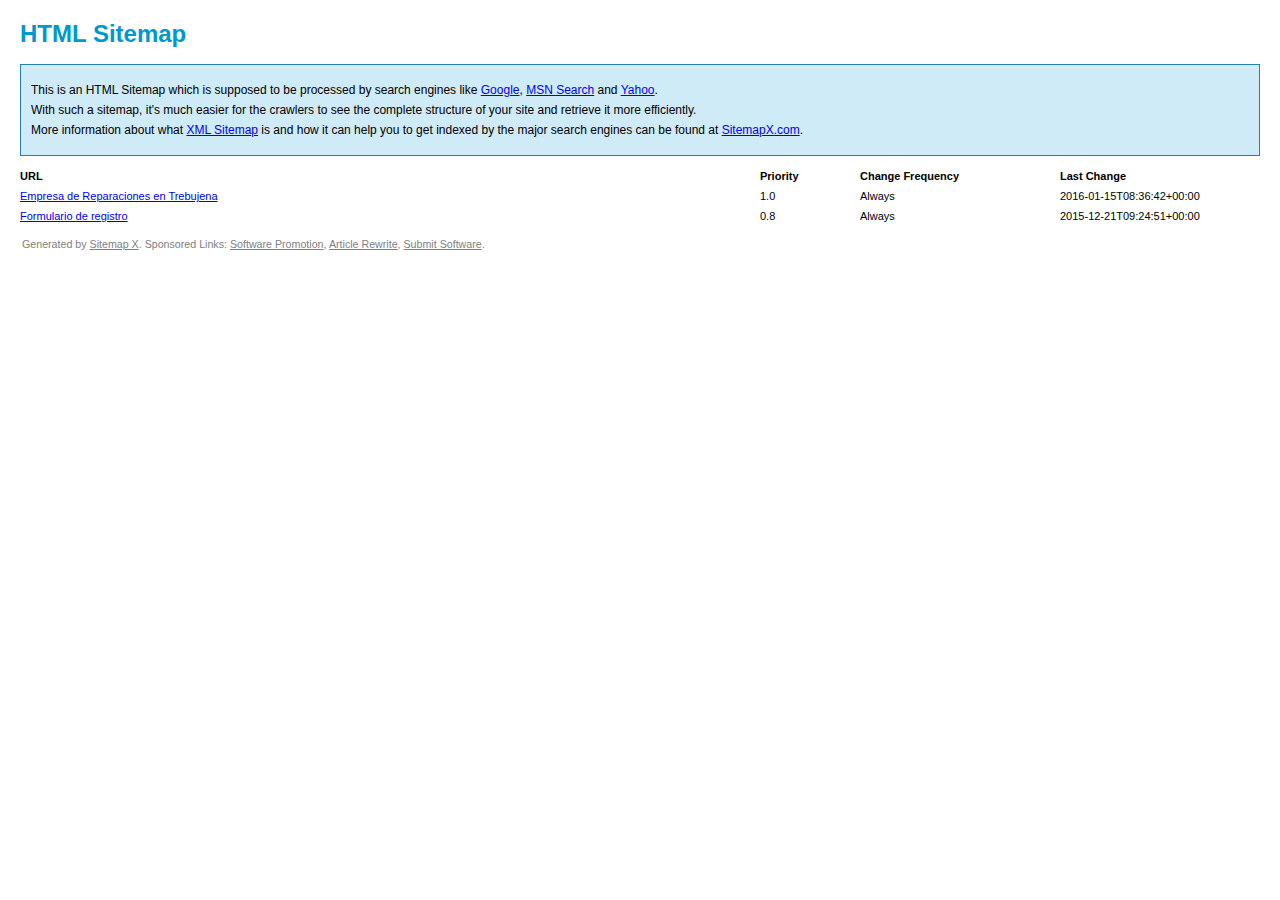
<file: sitemap.html>
<!DOCTYPE html PUBLIC "-//W3C//DTD XHTML 1.0 Transitional//EN" "http://www.w3.org/TR/xhtml1/DTD/xhtml1-transitional.dtd"> 						<html xmlns="http://www.w3.org/1999/xhtml"> 						<head> 						<meta http-equiv="Content-Type" content="text/html; charset=utf-8" /> 						<meta name="author" content="SitemapX.com" /> 						<meta name="robots" content="index,follow" /> 						<title>HTML SiteMap</title> 						<style type="text/css">  						body {background-color: #FFFFFF; margin:20px;font-family:Verdana, Arial, Helvetica, sans-serif;font-size:12px;} 						h1 {color:#0099CC;} 						#intro {background-color:#CFEBF7;border:1px #2580B2 solid;padding:15px 10px 15px 10px;margin:10px 0px 10px 0px;line-height:20px;min-width:900px;} 						#myTable {font-size:11px; list-style:none; margin:10px 0px 10px 0px; padding:0px; width:100%; min-width:804px;} 						#myTable li{ list-style-type:none; width:100%; min-width:404px; height:20px; line-height:20px;} 						#myTable li .T1-h { float:left; font-weight:bold; min-width:300px;} 						#myTable li .T2-h { width:200px;  float:right; font-weight:bold;} 						#myTable li .T3-h { width:200px;  float:right; font-weight:bold;} 						#myTable li .T4-h { width:100px;  float:right; font-weight:bold;} 						#myTable li .T1 { float:left; min-width:300px;} 						#myTable li .T2 { width:200px;  float:right;} 						#myTable li .T3 { width:200px;  float:right;} 						#myTable li .T4 { width:100px;  float:right;} 						#footer {padding:2px;margin:0px;font-size:8pt;color:gray;min-width:900px;} 						#footer a { color:gray;} 						.myClear { clear:both;} 						</style></head> 						<body> 						<h1>HTML Sitemap</h1> 						<div id="intro"> 						This is an HTML Sitemap which is supposed to be processed by search engines like <a href="http://www.google.com">Google</a>, <a href="http://search.msn.com">MSN Search</a> and <a href="http://www.yahoo.com">Yahoo</a>.<br /> 						With such a sitemap, it's much easier for the crawlers to see the complete structure of your site and retrieve it more efficiently.<br /> 						More information about what <a href="http://www.sitemapx.com/xml-sitemap.html" title="XML Sitemap">XML Sitemap</a> is and how it can help you to get indexed by the major search engines can be found at <a href="http://www.sitemapx.com" title="sitemap">SitemapX.com</a>.</div> 						<ul id="myTable"> 						<li> 						<div class="T1-h">URL</div> 						<div class="T2-h">Last Change</div> 						<div class="T3-h">Change Frequency</div> 						<div class="T4-h">Priority</div> 						</li> 						<div class="myClear"></div> 						<li><div class="T1"><a href="http://reparatrebujena.esy.es/index.html" title="Empresa de Reparaciones en Trebujena">Empresa de Reparaciones en Trebujena</a></div><div class="T2">2016-01-15T08:36:42+00:00</div><div class="T3">Always</div><div class="T4">1.0</div></li><div class="myClear"></div><li><div class="T1"><a href="http://reparatrebujena.esy.es/login.html" title="Formulario de registro">Formulario de registro</a></div><div class="T2">2015-12-21T09:24:51+00:00</div><div class="T3">Always</div><div class="T4">0.8</div></li><div class="myClear"></div> 						</ul> 						<div id="footer">Generated by <a href="http://www.sitemapx.com" title="sitemap generator">Sitemap X</a>. Sponsored Links: <a href="http://www.submitworker.com/software-promotion.html" title="Software Promotion">Software Promotion</a>, <a href="http://www.articlerewriteworker.com" title="Article Rewrite">Article Rewrite</a>, <a href="http://www.submitworker.com/submit-software.html" title="submit software">Submit Software</a>.</div></body></html>
</file>
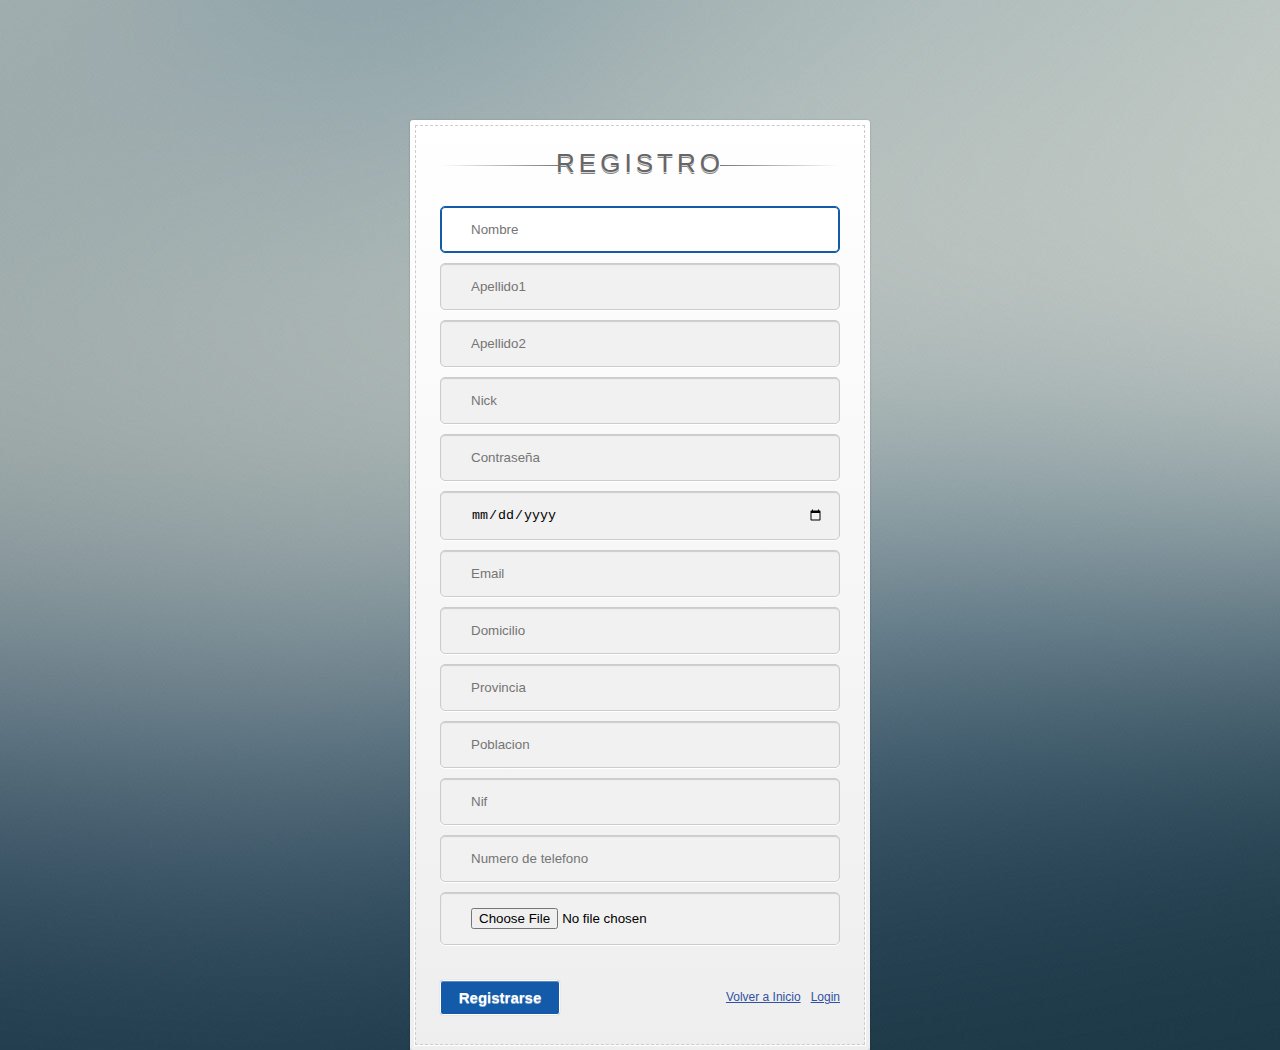
<file: registrologin/formularioregistro.html>
﻿<!DOCTYPE html PUBLIC "-//W3C//DTD XHTML 1.0 Transitional//EN" "http://www.w3.org/TR/xhtml1/DTD/xhtml1-transitional.dtd">
<html xmlns="http://www.w3.org/1999/xhtml">
<head>
<meta http-equiv="Content-Type" content="text/html; charset=utf-8" />
<title>Formulario de registro</title>
<style>


html, body
{
    height: 100%;
}

body
{
    font: 12px 'Lucida Sans Unicode', 'Trebuchet MS', Arial, Helvetica;    
    margin: 0;
    background-color: #2e3141;
    background-image: url("/images/bg.jpg");   
}

/*--------------------*/

#login
{
	background-color: #fff;
	background-image: -webkit-gradient(linear, left top, left bottom, from(#fff), to(#eee));
	background-image: -webkit-linear-gradient(top, #fff, #eee);
	background-image: -moz-linear-gradient(top, #fff, #eee);
	background-image: -ms-linear-gradient(top, #fff, #eee);
	background-image: -o-linear-gradient(top, #fff, #eee);
	background-image: linear-gradient(top, #fff, #eee);
	height: 870px;
	width: 400px;
	margin: -150px 0 0 -230px;
	padding: 30px;
	position: absolute;
	top: 30%;
	left: 50%;
	margin-bottom: 5%;
	z-index: 0;
	-moz-border-radius: 3px;
	-webkit-border-radius: 3px;
	border-radius: 3px;
	-webkit-box-shadow: 0 0 2px rgba(0, 0, 0, 0.2),
          0 1px 1px rgba(0, 0, 0, .2),
          0 3px 0 #fff,
          0 4px 0 rgba(0, 0, 0, .2),
          0 6px 0 #fff,  
          0 7px 0 rgba(0, 0, 0, .2);
	-moz-box-shadow: 0 0 2px rgba(0, 0, 0, 0.2),  
          1px 1px   0 rgba(0,   0,   0,   .1),
          3px 3px   0 rgba(255, 255, 255, 1),
          4px 4px   0 rgba(0,   0,   0,   .1),
          6px 6px   0 rgba(255, 255, 255, 1),  
          7px 7px   0 rgba(0,   0,   0,   .1);
	box-shadow: 0 0 2px rgba(0, 0, 0, 0.2),  
          0 1px 1px rgba(0, 0, 0, .2),
          0 3px 0 #fff,
          0 4px 0 rgba(0, 0, 0, .2),
          0 6px 0 #fff,  
          0 7px 0 rgba(0, 0, 0, .2);
}

#login:before
{
    content: '';
    position: absolute;
    z-index: -1;
    border: 1px dashed #ccc;
    top: 5px;
    bottom: 5px;
    left: 5px;
    right: 5px;
    -moz-box-shadow: 0 0 0 1px #fff;
    -webkit-box-shadow: 0 0 0 1px #fff;
    box-shadow: 0 0 0 1px #fff;
}

/*--------------------*/

h1
{
    text-shadow: 0 1px 0 rgba(255, 255, 255, .7), 0px 2px 0 rgba(0, 0, 0, .5);
    text-transform: uppercase;
    text-align: center;
    color: #666;
    margin: 0 0 30px 0;
    letter-spacing: 4px;
    font: normal 26px/1 Verdana, Helvetica;
    position: relative;
}

h1:after, h1:before
{
    background-color: #777;
    content: "";
    height: 1px;
    position: absolute;
    top: 15px;
    width: 120px;   
}

h1:after
{ 
    background-image: -webkit-gradient(linear, left top, right top, from(#777), to(#fff));
    background-image: -webkit-linear-gradient(left, #777, #fff);
    background-image: -moz-linear-gradient(left, #777, #fff);
    background-image: -ms-linear-gradient(left, #777, #fff);
    background-image: -o-linear-gradient(left, #777, #fff);
    background-image: linear-gradient(left, #777, #fff);      
    right: 0;
}

h1:before
{
    background-image: -webkit-gradient(linear, right top, left top, from(#777), to(#fff));
    background-image: -webkit-linear-gradient(right, #777, #fff);
    background-image: -moz-linear-gradient(right, #777, #fff);
    background-image: -ms-linear-gradient(right, #777, #fff);
    background-image: -o-linear-gradient(right, #777, #fff);
    background-image: linear-gradient(right, #777, #fff);
    left: 0;
}

/*--------------------*/

fieldset
{
    border: 0;
    padding: 0;
    margin: 0;
}

/*--------------------*/

#inputs input
{
    background: #f1f1f1 url(http://www.red-team-design.com/wp-content/uploads/2011/09/login-sprite.png) no-repeat;
    padding: 15px 15px 15px 30px;
    margin: 0 0 10px 0;
    width: 353px; /* 353 + 2 + 45 = 400 */
    border: 1px solid #ccc;
    -moz-border-radius: 5px;
    -webkit-border-radius: 5px;
    border-radius: 5px;
    -moz-box-shadow: 0 1px 1px #ccc inset, 0 1px 0 #fff;
    -webkit-box-shadow: 0 1px 1px #ccc inset, 0 1px 0 #fff;
    box-shadow: 0 1px 1px #ccc inset, 0 1px 0 #fff;
}

#username
{
    background-position: 5px -2px !important;
}

#password
{
    background-position: 5px -52px !important;
}

#inputs input:focus
{
    background-color: #fff;
    border-color: #135BA8;
    outline: none;
    -moz-box-shadow: 0 0 0 1px #135BA8 inset;
    -webkit-box-shadow: 0 0 0 1px #135BA8 inset;
    box-shadow: 0 0 0 1px #135BA8 inset;
}

/*--------------------*/
#actions
{
    margin: 25px 0 0 0;
}

#submit
{       
    background-color: #135BA8;
    background-image: -webkit-gradient(linear, left top, left bottom, from(#135BA8), to(#135BA8));
    background-image: -webkit-linear-gradient(top, #135BA8, #135BA8);
    background-image: -moz-linear-gradient(top, #135BA8, #135BA8);
    background-image: -ms-linear-gradient(top, #135BA8, #135BA8);
    background-image: -o-linear-gradient(top, #135BA8, #135BA8);
    background-image: linear-gradient(top, #135BA8, #135BA8);
    
    -moz-border-radius: 3px;
    -webkit-border-radius: 3px;
    border-radius: 3px;
    
    text-shadow: 0 1px 0 rgba(255,255,255,0.5);
    
     -moz-box-shadow: 0 0 1px rgba(0, 0, 0, 0.3), 0 1px 0 rgba(255, 255, 255, 0.3) inset;
     -webkit-box-shadow: 0 0 1px rgba(0, 0, 0, 0.3), 0 1px 0 rgba(255, 255, 255, 0.3) inset;
     box-shadow: 0 0 1px rgba(0, 0, 0, 0.3), 0 1px 0 rgba(255, 255, 255, 0.3) inset;    
    
    border-width: 1px;
    border-style: solid;
    border-color: #FFFFFF;

    float: left;
    height: 35px;
    padding: 0;
    width: 120px;
    cursor: pointer;
    font: bold 15px Arial, Helvetica;
    color: #FFFFFF;
}

#submit:hover,#submit:focus
{       
    background-color: #fddb6f;
    background-image: -webkit-gradient(linear, left top, left bottom, from(#FFFFFF), to(#FFFFFF));
    background-image: -webkit-linear-gradient(top, #FFFFFF, #FFFFFF);
    background-image: -moz-linear-gradient(top, #FFFFFF, #FFFFFF);
    background-image: -ms-linear-gradient(top, #FFFFFF, #FFFFFF);
    background-image: -o-linear-gradient(top, #FFFFFF, #FFFFFF);
    background-image: linear-gradient(top, #FFFFFF, #FFFFFF);
    border-width: 1px;
    border-style: solid;
    border-color: #135BA8;
    color: #135BA8;
}   

#submit:active
{       
    outline: none;
   
     -moz-box-shadow: 0 1px 4px rgba(0, 0, 0, 0.5) inset;
     -webkit-box-shadow: 0 1px 4px rgba(0, 0, 0, 0.5) inset;
     box-shadow: 0 1px 4px rgba(0, 0, 0, 0.5) inset;        
}

#submit::-moz-focus-inner
{
  border: none;
}

#actions a
{
    color: #3151A2;    
    float: right;
    line-height: 35px;
    margin-left: 10px;
}

/*--------------------*/

#back
{
    display: block;
    text-align: center;
    position: relative;
    top: 60px;
    color: #999;
}


</style>
<link rel="shortcut icon" href="../images/favicon1.ico">
</head>

<body>

<form id="login" action="registradatos.php" method="post" enctype="multipart/form-data">
    <h1>Registro</h1>
    <fieldset id="inputs">
        <input id="username" type="text" name="nombre" placeholder="Nombre" autofocus required maxlength="20"/>   
		<input id="apellido1" type="text" name="apellido1" placeholder="Apellido1" autofocus required maxlength="20"/> 
		<input id="apellido2" type="text" name="apellido2" placeholder="Apellido2" autofocus required maxlength="20"/> 
		<input id="nick" type="text" name="nick" placeholder="Nick" autofocus required maxlength="20"/>
        <input id="password" type="password" name="password" placeholder="Contraseña" required maxlength="20" pattern="(?=.*\d)(?=.*[a-z])(?=.*[A-Z]).{8,}"/>
        <input id="fecha_contratacion" type="date" name="fechacontratacion" placeholder="fecha_contratacion"required maxlength="10"/>
        <input id="email" type="email" name="email" required placeholder="Email" maxlength="70" pattern="[a-z0-9._%+-]+@[a-z0-9.-]+\.[a-z]{2,3}$"/>
        <input id="domicilio" type="text" name="domicilio" placeholder="Domicilio" required maxlength="60"/>
        <input id="provincia" type="text" name="provincia" placeholder="Provincia" required maxlength="20">
        <input id="poblacion" type="text" name="poblacion" placeholder="Poblacion" required maxlength="20">
        <input id="nif" type="text" name="nif" placeholder="Nif" required maxlength="10" pattern="(([X-Z]{1})([-]?)(\d{7})([-]?)([A-Z]{1}))|((\d{8})([-]?)([A-Z]{1}))"/>
        <input id="numerotelefono" type="text" name="numerotelefono" placeholder="Numero de telefono" required maxlength="9" pattern="(?:[+]?(?:[0-9]{1,5}|\\x28[0-9]{1,5}\\x29)[ ]?)?[0-9]{2}(?:[0-9][ ]?){6}[0-9]"/>
        <input type="file" name="fotoavatar">
    </fieldset>
    <fieldset id="actions">
      <input type="submit" id="submit" value="Registrarse" />
      <a href="../login.html">Login</a>
      <a href="../index.html">Volver a Inicio</a>
    </fieldset>
</form>

</body>
</html>
</file>
<file: assets/css/ie9.css>
/*
	Solid State by HTML5 UP
	html5up.net | @n33co
	Free for personal and commercial use under the CCA 3.0 license (html5up.net/license)
*/

/* Basic */

	body {
		background-color: #2e3141;
		background-image: url("../../images/bg.jpg");
		background-size: cover;
		background-attachment: fixed;
		background-position: center;
	}

		body:before {
			background: rgba(46, 49, 65, 0.8);
			content: '';
			display: block;
			height: 100%;
			left: 0;
			position: fixed;
			top: 0;
			width: 100%;
		}

		body > * {
			position: relative;
			z-index: 1;
		}

/* Features */

	.features article {
		display: inline-block;
		width: 45%;
	}

/* Menu */

	#menu .inner {
		margin: 4em auto;
	}

/* Wrapper */

	#wrapper > header {
		background: none !important;
	}

	.wrapper.spotlight .inner {
		text-align: left !important;
	}

	.wrapper.spotlight .image {
		display: inline-block;
		margin: 0 3em 2em 0 !important;
		vertical-align: middle;
		width: 24%;
	}

	.wrapper.spotlight .content {
		display: inline-block;
		vertical-align: middle;
		width: 70%;
	}

/* Banner */

	#banner {
		background: none !important;
	}

/* Footer */

	#footer {
		background: none !important;
	}

		#footer .inner form {
			display: inline-block;
			width: 45%;
		}

		#footer .inner .contact {
			display: inline-block;
			width: 45%;
		}
</file>
<file: assets/css/ie8.css>
/*
	Solid State by HTML5 UP
	html5up.net | @n33co
	Free for personal and commercial use under the CCA 3.0 license (html5up.net/license)
*/

/* Basic */

	body {
		-ms-behavior: url("assets/js/backgroundsize.min.htc");
	}

/* Type */

	h1.major, h2.major, h3.major, h4.major, h5.major, h6.major {
		border-bottom: solid 2px #ffffff;
	}

	blockquote {
		border-left: solid 4px #ffffff;
	}

	code {
		border: solid 2px #ffffff;
	}

	hr {
		border-bottom: solid 2px #ffffff;
	}

/* Button */

	input[type="submit"],
	input[type="reset"],
	input[type="button"],
	button,
	.button {
		position: relative;
		-ms-behavior: url("assets/js/ie/PIE.htc");
		border: solid 2px #ffffff;
	}

		input[type="submit"].special,
		input[type="reset"].special,
		input[type="button"].special,
		button.special,
		.button.special {
			border: 0;
		}

/* Form */

	input[type="text"],
	input[type="password"],
	input[type="email"],
	input[type="tel"],
	select,
	textarea {
		position: relative;
		-ms-behavior: url("assets/js/ie/PIE.htc");
		background: transparent;
		border: solid 2px #ffffff;
	}

/* Table */

	table tbody tr {
		border: solid 1px #ffffff;
		border-left: 0;
		border-right: 0;
	}

	table.alt tbody tr td {
		border: solid 1px #ffffff;
		border-left-width: 0;
		border-top-width: 0;
	}

		table.alt tbody tr td:first-child {
			border-left-width: 1px;
		}

	table.alt tbody tr:first-child td {
		border-top-width: 1px;
	}

	table.alt thead {
		border-bottom: 0;
	}

	table.alt tfoot {
		border-top: 0;
	}

/* Features */

	.features article {
		-ms-behavior: url("assets/js/ie/PIE.htc");
		position: relative;
		width: 44%;
	}

		.features article .image {
			margin-top: 0;
			margin-left: 0;
			width: 100%;
		}

/* Menu */

	#menu {
		background: #2e3141;
	}

		#menu h2 {
			border-bottom: solid 2px #ffffff;
		}

/* Header */

	#header {
		background-color: #353849;
	}

/* Wrapper */

	.wrapper {
		margin: 0;
	}

		.wrapper:before, .wrapper:after {
			display: none;
		}

		.wrapper.spotlight .image {
			-ms-behavior: url("assets/js/ie/PIE.htc");
		}

			.wrapper.spotlight .image img {
				position: relative;
				-ms-behavior: url("assets/js/ie/PIE.htc");
			}

/* Banner */

	#banner .logo .icon {
		border: solid 2px #ffffff;
		-ms-behavior: url("assets/js/ie/PIE.htc");
	}

	#banner h2 {
		border-bottom: solid 2px #ffffff;
	}

/* Footer */

	#footer .inner .copyright {
		border-top: solid 2px #ffffff;
	}

		#footer .inner .copyright li {
			border-left: solid 2px #ffffff;
		}
</file>
<file: assets/css/main.css>
@import url(font-awesome.min.css);
@import url("https://fonts.googleapis.com/css?family=Raleway:200,700|Source+Sans+Pro:300,600,300italic,600italic");

/*
	Solid State by HTML5 UP
	html5up.net | @n33co
	Free for personal and commercial use under the CCA 3.0 license (html5up.net/license)
*/

/* Reset */

	html, body, div, span, applet, object, iframe, h1, h2, h3, h4, h5, h6, p, blockquote, pre, a, abbr, acronym, address, big, cite, code, del, dfn, em, img, ins, kbd, q, s, samp, small, strike, strong, sub, sup, tt, var, b, u, i, center, dl, dt, dd, ol, ul, li, fieldset, form, label, legend, table, caption, tbody, tfoot, thead, tr, th, td, article, aside, canvas, details, embed, figure, figcaption, footer, header, hgroup, menu, nav, output, ruby, section, summary, time, mark, audio, video {
		margin: 0;
		padding: 0;
		border: 0;
		font-size: 100%;
		font: inherit;
		vertical-align: baseline;
	}

	article, aside, details, figcaption, figure, footer, header, hgroup, menu, nav, section {
		display: block;
	}

	body {
		line-height: 1;
	}

	ol, ul {
		list-style: none;
	}

	blockquote, q {
		quotes: none;
	}

	blockquote:before, blockquote:after, q:before, q:after {
		content: '';
		content: none;
	}

	table {
		border-collapse: collapse;
		border-spacing: 0;
	}

	body {
		-webkit-text-size-adjust: none;
	}

/* Box Model */

	*, *:before, *:after {
		-moz-box-sizing: border-box;
		-webkit-box-sizing: border-box;
		box-sizing: border-box;
	}

/* Grid */

	.row {
		border-bottom: solid 1px transparent;
		-moz-box-sizing: border-box;
		-webkit-box-sizing: border-box;
		box-sizing: border-box;
	}

	.row > * {
		float: left;
		-moz-box-sizing: border-box;
		-webkit-box-sizing: border-box;
		box-sizing: border-box;
	}

	.row:after, .row:before {
		content: '';
		display: block;
		clear: both;
		height: 0;
	}

	.row.uniform > * > :first-child {
		margin-top: 0;
	}

	.row.uniform > * > :last-child {
		margin-bottom: 0;
	}

	.row.\30 \25 > * {
		padding: 0 0 0 0em;
	}

	.row.\30 \25 {
		margin: 0 0 -1px 0em;
	}

	.row.uniform.\30 \25 > * {
		padding: 0em 0 0 0em;
	}

	.row.uniform.\30 \25 {
		margin: 0em 0 -1px 0em;
	}

	.row > * {
		padding: 0 0 0 1.75em;
	}

	.row {
		margin: 0 0 -1px -1.75em;
	}

	.row.uniform > * {
		padding: 1.75em 0 0 1.75em;
	}

	.row.uniform {
		margin: -1.75em 0 -1px -1.75em;
	}

	.row.\32 00\25 > * {
		padding: 0 0 0 3.5em;
	}

	.row.\32 00\25 {
		margin: 0 0 -1px -3.5em;
	}

	.row.uniform.\32 00\25 > * {
		padding: 3.5em 0 0 3.5em;
	}

	.row.uniform.\32 00\25 {
		margin: -3.5em 0 -1px -3.5em;
	}

	.row.\31 50\25 > * {
		padding: 0 0 0 2.625em;
	}

	.row.\31 50\25 {
		margin: 0 0 -1px -2.625em;
	}

	.row.uniform.\31 50\25 > * {
		padding: 2.625em 0 0 2.625em;
	}

	.row.uniform.\31 50\25 {
		margin: -2.625em 0 -1px -2.625em;
	}

	.row.\35 0\25 > * {
		padding: 0 0 0 0.875em;
	}

	.row.\35 0\25 {
		margin: 0 0 -1px -0.875em;
	}

	.row.uniform.\35 0\25 > * {
		padding: 0.875em 0 0 0.875em;
	}

	.row.uniform.\35 0\25 {
		margin: -0.875em 0 -1px -0.875em;
	}

	.row.\32 5\25 > * {
		padding: 0 0 0 0.4375em;
	}

	.row.\32 5\25 {
		margin: 0 0 -1px -0.4375em;
	}

	.row.uniform.\32 5\25 > * {
		padding: 0.4375em 0 0 0.4375em;
	}

	.row.uniform.\32 5\25 {
		margin: -0.4375em 0 -1px -0.4375em;
	}

	.\31 2u, .\31 2u\24 {
		width: 100%;
		clear: none;
		margin-left: 0;
	}

	.\31 1u, .\31 1u\24 {
		width: 91.6666666667%;
		clear: none;
		margin-left: 0;
	}

	.\31 0u, .\31 0u\24 {
		width: 83.3333333333%;
		clear: none;
		margin-left: 0;
	}

	.\39 u, .\39 u\24 {
		width: 75%;
		clear: none;
		margin-left: 0;
	}

	.\38 u, .\38 u\24 {
		width: 66.6666666667%;
		clear: none;
		margin-left: 0;
	}

	.\37 u, .\37 u\24 {
		width: 58.3333333333%;
		clear: none;
		margin-left: 0;
	}

	.\36 u, .\36 u\24 {
		width: 50%;
		clear: none;
		margin-left: 0;
	}

	.\35 u, .\35 u\24 {
		width: 41.6666666667%;
		clear: none;
		margin-left: 0;
	}

	.\34 u, .\34 u\24 {
		width: 33.3333333333%;
		clear: none;
		margin-left: 0;
	}

	.\33 u, .\33 u\24 {
		width: 25%;
		clear: none;
		margin-left: 0;
	}

	.\32 u, .\32 u\24 {
		width: 16.6666666667%;
		clear: none;
		margin-left: 0;
	}

	.\31 u, .\31 u\24 {
		width: 8.3333333333%;
		clear: none;
		margin-left: 0;
	}

	.\31 2u\24 + *,
	.\31 1u\24 + *,
	.\31 0u\24 + *,
	.\39 u\24 + *,
	.\38 u\24 + *,
	.\37 u\24 + *,
	.\36 u\24 + *,
	.\35 u\24 + *,
	.\34 u\24 + *,
	.\33 u\24 + *,
	.\32 u\24 + *,
	.\31 u\24 + * {
		clear: left;
	}

	.\-11u {
		margin-left: 91.66667%;
	}

	.\-10u {
		margin-left: 83.33333%;
	}

	.\-9u {
		margin-left: 75%;
	}

	.\-8u {
		margin-left: 66.66667%;
	}

	.\-7u {
		margin-left: 58.33333%;
	}

	.\-6u {
		margin-left: 50%;
	}

	.\-5u {
		margin-left: 41.66667%;
	}

	.\-4u {
		margin-left: 33.33333%;
	}

	.\-3u {
		margin-left: 25%;
	}

	.\-2u {
		margin-left: 16.66667%;
	}

	.\-1u {
		margin-left: 8.33333%;
	}

	@media screen and (max-width: 1680px) {

		.row > * {
			padding: 0 0 0 1.75em;
		}

		.row {
			margin: 0 0 -1px -1.75em;
		}

		.row.uniform > * {
			padding: 1.75em 0 0 1.75em;
		}

		.row.uniform {
			margin: -1.75em 0 -1px -1.75em;
		}

		.row.\32 00\25 > * {
			padding: 0 0 0 3.5em;
		}

		.row.\32 00\25 {
			margin: 0 0 -1px -3.5em;
		}

		.row.uniform.\32 00\25 > * {
			padding: 3.5em 0 0 3.5em;
		}

		.row.uniform.\32 00\25 {
			margin: -3.5em 0 -1px -3.5em;
		}

		.row.\31 50\25 > * {
			padding: 0 0 0 2.625em;
		}

		.row.\31 50\25 {
			margin: 0 0 -1px -2.625em;
		}

		.row.uniform.\31 50\25 > * {
			padding: 2.625em 0 0 2.625em;
		}

		.row.uniform.\31 50\25 {
			margin: -2.625em 0 -1px -2.625em;
		}

		.row.\35 0\25 > * {
			padding: 0 0 0 0.875em;
		}

		.row.\35 0\25 {
			margin: 0 0 -1px -0.875em;
		}

		.row.uniform.\35 0\25 > * {
			padding: 0.875em 0 0 0.875em;
		}

		.row.uniform.\35 0\25 {
			margin: -0.875em 0 -1px -0.875em;
		}

		.row.\32 5\25 > * {
			padding: 0 0 0 0.4375em;
		}

		.row.\32 5\25 {
			margin: 0 0 -1px -0.4375em;
		}

		.row.uniform.\32 5\25 > * {
			padding: 0.4375em 0 0 0.4375em;
		}

		.row.uniform.\32 5\25 {
			margin: -0.4375em 0 -1px -0.4375em;
		}

		.\31 2u\28xlarge\29, .\31 2u\24\28xlarge\29 {
			width: 100%;
			clear: none;
			margin-left: 0;
		}

		.\31 1u\28xlarge\29, .\31 1u\24\28xlarge\29 {
			width: 91.6666666667%;
			clear: none;
			margin-left: 0;
		}

		.\31 0u\28xlarge\29, .\31 0u\24\28xlarge\29 {
			width: 83.3333333333%;
			clear: none;
			margin-left: 0;
		}

		.\39 u\28xlarge\29, .\39 u\24\28xlarge\29 {
			width: 75%;
			clear: none;
			margin-left: 0;
		}

		.\38 u\28xlarge\29, .\38 u\24\28xlarge\29 {
			width: 66.6666666667%;
			clear: none;
			margin-left: 0;
		}

		.\37 u\28xlarge\29, .\37 u\24\28xlarge\29 {
			width: 58.3333333333%;
			clear: none;
			margin-left: 0;
		}

		.\36 u\28xlarge\29, .\36 u\24\28xlarge\29 {
			width: 50%;
			clear: none;
			margin-left: 0;
		}

		.\35 u\28xlarge\29, .\35 u\24\28xlarge\29 {
			width: 41.6666666667%;
			clear: none;
			margin-left: 0;
		}

		.\34 u\28xlarge\29, .\34 u\24\28xlarge\29 {
			width: 33.3333333333%;
			clear: none;
			margin-left: 0;
		}

		.\33 u\28xlarge\29, .\33 u\24\28xlarge\29 {
			width: 25%;
			clear: none;
			margin-left: 0;
		}

		.\32 u\28xlarge\29, .\32 u\24\28xlarge\29 {
			width: 16.6666666667%;
			clear: none;
			margin-left: 0;
		}

		.\31 u\28xlarge\29, .\31 u\24\28xlarge\29 {
			width: 8.3333333333%;
			clear: none;
			margin-left: 0;
		}

		.\31 2u\24\28xlarge\29 + *,
		.\31 1u\24\28xlarge\29 + *,
		.\31 0u\24\28xlarge\29 + *,
		.\39 u\24\28xlarge\29 + *,
		.\38 u\24\28xlarge\29 + *,
		.\37 u\24\28xlarge\29 + *,
		.\36 u\24\28xlarge\29 + *,
		.\35 u\24\28xlarge\29 + *,
		.\34 u\24\28xlarge\29 + *,
		.\33 u\24\28xlarge\29 + *,
		.\32 u\24\28xlarge\29 + *,
		.\31 u\24\28xlarge\29 + * {
			clear: left;
		}

		.\-11u\28xlarge\29 {
			margin-left: 91.66667%;
		}

		.\-10u\28xlarge\29 {
			margin-left: 83.33333%;
		}

		.\-9u\28xlarge\29 {
			margin-left: 75%;
		}

		.\-8u\28xlarge\29 {
			margin-left: 66.66667%;
		}

		.\-7u\28xlarge\29 {
			margin-left: 58.33333%;
		}

		.\-6u\28xlarge\29 {
			margin-left: 50%;
		}

		.\-5u\28xlarge\29 {
			margin-left: 41.66667%;
		}

		.\-4u\28xlarge\29 {
			margin-left: 33.33333%;
		}

		.\-3u\28xlarge\29 {
			margin-left: 25%;
		}

		.\-2u\28xlarge\29 {
			margin-left: 16.66667%;
		}

		.\-1u\28xlarge\29 {
			margin-left: 8.33333%;
		}

	}

	@media screen and (max-width: 1280px) {

		.row > * {
			padding: 0 0 0 1.75em;
		}

		.row {
			margin: 0 0 -1px -1.75em;
		}

		.row.uniform > * {
			padding: 1.75em 0 0 1.75em;
		}

		.row.uniform {
			margin: -1.75em 0 -1px -1.75em;
		}

		.row.\32 00\25 > * {
			padding: 0 0 0 3.5em;
		}

		.row.\32 00\25 {
			margin: 0 0 -1px -3.5em;
		}

		.row.uniform.\32 00\25 > * {
			padding: 3.5em 0 0 3.5em;
		}

		.row.uniform.\32 00\25 {
			margin: -3.5em 0 -1px -3.5em;
		}

		.row.\31 50\25 > * {
			padding: 0 0 0 2.625em;
		}

		.row.\31 50\25 {
			margin: 0 0 -1px -2.625em;
		}

		.row.uniform.\31 50\25 > * {
			padding: 2.625em 0 0 2.625em;
		}

		.row.uniform.\31 50\25 {
			margin: -2.625em 0 -1px -2.625em;
		}

		.row.\35 0\25 > * {
			padding: 0 0 0 0.875em;
		}

		.row.\35 0\25 {
			margin: 0 0 -1px -0.875em;
		}

		.row.uniform.\35 0\25 > * {
			padding: 0.875em 0 0 0.875em;
		}

		.row.uniform.\35 0\25 {
			margin: -0.875em 0 -1px -0.875em;
		}

		.row.\32 5\25 > * {
			padding: 0 0 0 0.4375em;
		}

		.row.\32 5\25 {
			margin: 0 0 -1px -0.4375em;
		}

		.row.uniform.\32 5\25 > * {
			padding: 0.4375em 0 0 0.4375em;
		}

		.row.uniform.\32 5\25 {
			margin: -0.4375em 0 -1px -0.4375em;
		}

		.\31 2u\28large\29, .\31 2u\24\28large\29 {
			width: 100%;
			clear: none;
			margin-left: 0;
		}

		.\31 1u\28large\29, .\31 1u\24\28large\29 {
			width: 91.6666666667%;
			clear: none;
			margin-left: 0;
		}

		.\31 0u\28large\29, .\31 0u\24\28large\29 {
			width: 83.3333333333%;
			clear: none;
			margin-left: 0;
		}

		.\39 u\28large\29, .\39 u\24\28large\29 {
			width: 75%;
			clear: none;
			margin-left: 0;
		}

		.\38 u\28large\29, .\38 u\24\28large\29 {
			width: 66.6666666667%;
			clear: none;
			margin-left: 0;
		}

		.\37 u\28large\29, .\37 u\24\28large\29 {
			width: 58.3333333333%;
			clear: none;
			margin-left: 0;
		}

		.\36 u\28large\29, .\36 u\24\28large\29 {
			width: 50%;
			clear: none;
			margin-left: 0;
		}

		.\35 u\28large\29, .\35 u\24\28large\29 {
			width: 41.6666666667%;
			clear: none;
			margin-left: 0;
		}

		.\34 u\28large\29, .\34 u\24\28large\29 {
			width: 33.3333333333%;
			clear: none;
			margin-left: 0;
		}

		.\33 u\28large\29, .\33 u\24\28large\29 {
			width: 25%;
			clear: none;
			margin-left: 0;
		}

		.\32 u\28large\29, .\32 u\24\28large\29 {
			width: 16.6666666667%;
			clear: none;
			margin-left: 0;
		}

		.\31 u\28large\29, .\31 u\24\28large\29 {
			width: 8.3333333333%;
			clear: none;
			margin-left: 0;
		}

		.\31 2u\24\28large\29 + *,
		.\31 1u\24\28large\29 + *,
		.\31 0u\24\28large\29 + *,
		.\39 u\24\28large\29 + *,
		.\38 u\24\28large\29 + *,
		.\37 u\24\28large\29 + *,
		.\36 u\24\28large\29 + *,
		.\35 u\24\28large\29 + *,
		.\34 u\24\28large\29 + *,
		.\33 u\24\28large\29 + *,
		.\32 u\24\28large\29 + *,
		.\31 u\24\28large\29 + * {
			clear: left;
		}

		.\-11u\28large\29 {
			margin-left: 91.66667%;
		}

		.\-10u\28large\29 {
			margin-left: 83.33333%;
		}

		.\-9u\28large\29 {
			margin-left: 75%;
		}

		.\-8u\28large\29 {
			margin-left: 66.66667%;
		}

		.\-7u\28large\29 {
			margin-left: 58.33333%;
		}

		.\-6u\28large\29 {
			margin-left: 50%;
		}

		.\-5u\28large\29 {
			margin-left: 41.66667%;
		}

		.\-4u\28large\29 {
			margin-left: 33.33333%;
		}

		.\-3u\28large\29 {
			margin-left: 25%;
		}

		.\-2u\28large\29 {
			margin-left: 16.66667%;
		}

		.\-1u\28large\29 {
			margin-left: 8.33333%;
		}

	}

	@media screen and (max-width: 980px) {

		.row > * {
			padding: 0 0 0 1.75em;
		}

		.row {
			margin: 0 0 -1px -1.75em;
		}

		.row.uniform > * {
			padding: 1.75em 0 0 1.75em;
		}

		.row.uniform {
			margin: -1.75em 0 -1px -1.75em;
		}

		.row.\32 00\25 > * {
			padding: 0 0 0 3.5em;
		}

		.row.\32 00\25 {
			margin: 0 0 -1px -3.5em;
		}

		.row.uniform.\32 00\25 > * {
			padding: 3.5em 0 0 3.5em;
		}

		.row.uniform.\32 00\25 {
			margin: -3.5em 0 -1px -3.5em;
		}

		.row.\31 50\25 > * {
			padding: 0 0 0 2.625em;
		}

		.row.\31 50\25 {
			margin: 0 0 -1px -2.625em;
		}

		.row.uniform.\31 50\25 > * {
			padding: 2.625em 0 0 2.625em;
		}

		.row.uniform.\31 50\25 {
			margin: -2.625em 0 -1px -2.625em;
		}

		.row.\35 0\25 > * {
			padding: 0 0 0 0.875em;
		}

		.row.\35 0\25 {
			margin: 0 0 -1px -0.875em;
		}

		.row.uniform.\35 0\25 > * {
			padding: 0.875em 0 0 0.875em;
		}

		.row.uniform.\35 0\25 {
			margin: -0.875em 0 -1px -0.875em;
		}

		.row.\32 5\25 > * {
			padding: 0 0 0 0.4375em;
		}

		.row.\32 5\25 {
			margin: 0 0 -1px -0.4375em;
		}

		.row.uniform.\32 5\25 > * {
			padding: 0.4375em 0 0 0.4375em;
		}

		.row.uniform.\32 5\25 {
			margin: -0.4375em 0 -1px -0.4375em;
		}

		.\31 2u\28medium\29, .\31 2u\24\28medium\29 {
			width: 100%;
			clear: none;
			margin-left: 0;
		}

		.\31 1u\28medium\29, .\31 1u\24\28medium\29 {
			width: 91.6666666667%;
			clear: none;
			margin-left: 0;
		}

		.\31 0u\28medium\29, .\31 0u\24\28medium\29 {
			width: 83.3333333333%;
			clear: none;
			margin-left: 0;
		}

		.\39 u\28medium\29, .\39 u\24\28medium\29 {
			width: 75%;
			clear: none;
			margin-left: 0;
		}

		.\38 u\28medium\29, .\38 u\24\28medium\29 {
			width: 66.6666666667%;
			clear: none;
			margin-left: 0;
		}

		.\37 u\28medium\29, .\37 u\24\28medium\29 {
			width: 58.3333333333%;
			clear: none;
			margin-left: 0;
		}

		.\36 u\28medium\29, .\36 u\24\28medium\29 {
			width: 50%;
			clear: none;
			margin-left: 0;
		}

		.\35 u\28medium\29, .\35 u\24\28medium\29 {
			width: 41.6666666667%;
			clear: none;
			margin-left: 0;
		}

		.\34 u\28medium\29, .\34 u\24\28medium\29 {
			width: 33.3333333333%;
			clear: none;
			margin-left: 0;
		}

		.\33 u\28medium\29, .\33 u\24\28medium\29 {
			width: 25%;
			clear: none;
			margin-left: 0;
		}

		.\32 u\28medium\29, .\32 u\24\28medium\29 {
			width: 16.6666666667%;
			clear: none;
			margin-left: 0;
		}

		.\31 u\28medium\29, .\31 u\24\28medium\29 {
			width: 8.3333333333%;
			clear: none;
			margin-left: 0;
		}

		.\31 2u\24\28medium\29 + *,
		.\31 1u\24\28medium\29 + *,
		.\31 0u\24\28medium\29 + *,
		.\39 u\24\28medium\29 + *,
		.\38 u\24\28medium\29 + *,
		.\37 u\24\28medium\29 + *,
		.\36 u\24\28medium\29 + *,
		.\35 u\24\28medium\29 + *,
		.\34 u\24\28medium\29 + *,
		.\33 u\24\28medium\29 + *,
		.\32 u\24\28medium\29 + *,
		.\31 u\24\28medium\29 + * {
			clear: left;
		}

		.\-11u\28medium\29 {
			margin-left: 91.66667%;
		}

		.\-10u\28medium\29 {
			margin-left: 83.33333%;
		}

		.\-9u\28medium\29 {
			margin-left: 75%;
		}

		.\-8u\28medium\29 {
			margin-left: 66.66667%;
		}

		.\-7u\28medium\29 {
			margin-left: 58.33333%;
		}

		.\-6u\28medium\29 {
			margin-left: 50%;
		}

		.\-5u\28medium\29 {
			margin-left: 41.66667%;
		}

		.\-4u\28medium\29 {
			margin-left: 33.33333%;
		}

		.\-3u\28medium\29 {
			margin-left: 25%;
		}

		.\-2u\28medium\29 {
			margin-left: 16.66667%;
		}

		.\-1u\28medium\29 {
			margin-left: 8.33333%;
		}

	}

	@media screen and (max-width: 736px) {

		.row > * {
			padding: 0 0 0 1.25em;
		}

		.row {
			margin: 0 0 -1px -1.25em;
		}

		.row.uniform > * {
			padding: 1.25em 0 0 1.25em;
		}

		.row.uniform {
			margin: -1.25em 0 -1px -1.25em;
		}

		.row.\32 00\25 > * {
			padding: 0 0 0 2.5em;
		}

		.row.\32 00\25 {
			margin: 0 0 -1px -2.5em;
		}

		.row.uniform.\32 00\25 > * {
			padding: 2.5em 0 0 2.5em;
		}

		.row.uniform.\32 00\25 {
			margin: -2.5em 0 -1px -2.5em;
		}

		.row.\31 50\25 > * {
			padding: 0 0 0 1.875em;
		}

		.row.\31 50\25 {
			margin: 0 0 -1px -1.875em;
		}

		.row.uniform.\31 50\25 > * {
			padding: 1.875em 0 0 1.875em;
		}

		.row.uniform.\31 50\25 {
			margin: -1.875em 0 -1px -1.875em;
		}

		.row.\35 0\25 > * {
			padding: 0 0 0 0.625em;
		}

		.row.\35 0\25 {
			margin: 0 0 -1px -0.625em;
		}

		.row.uniform.\35 0\25 > * {
			padding: 0.625em 0 0 0.625em;
		}

		.row.uniform.\35 0\25 {
			margin: -0.625em 0 -1px -0.625em;
		}

		.row.\32 5\25 > * {
			padding: 0 0 0 0.3125em;
		}

		.row.\32 5\25 {
			margin: 0 0 -1px -0.3125em;
		}

		.row.uniform.\32 5\25 > * {
			padding: 0.3125em 0 0 0.3125em;
		}

		.row.uniform.\32 5\25 {
			margin: -0.3125em 0 -1px -0.3125em;
		}

		.\31 2u\28small\29, .\31 2u\24\28small\29 {
			width: 100%;
			clear: none;
			margin-left: 0;
		}

		.\31 1u\28small\29, .\31 1u\24\28small\29 {
			width: 91.6666666667%;
			clear: none;
			margin-left: 0;
		}

		.\31 0u\28small\29, .\31 0u\24\28small\29 {
			width: 83.3333333333%;
			clear: none;
			margin-left: 0;
		}

		.\39 u\28small\29, .\39 u\24\28small\29 {
			width: 75%;
			clear: none;
			margin-left: 0;
		}

		.\38 u\28small\29, .\38 u\24\28small\29 {
			width: 66.6666666667%;
			clear: none;
			margin-left: 0;
		}

		.\37 u\28small\29, .\37 u\24\28small\29 {
			width: 58.3333333333%;
			clear: none;
			margin-left: 0;
		}

		.\36 u\28small\29, .\36 u\24\28small\29 {
			width: 50%;
			clear: none;
			margin-left: 0;
		}

		.\35 u\28small\29, .\35 u\24\28small\29 {
			width: 41.6666666667%;
			clear: none;
			margin-left: 0;
		}

		.\34 u\28small\29, .\34 u\24\28small\29 {
			width: 33.3333333333%;
			clear: none;
			margin-left: 0;
		}

		.\33 u\28small\29, .\33 u\24\28small\29 {
			width: 25%;
			clear: none;
			margin-left: 0;
		}

		.\32 u\28small\29, .\32 u\24\28small\29 {
			width: 16.6666666667%;
			clear: none;
			margin-left: 0;
		}

		.\31 u\28small\29, .\31 u\24\28small\29 {
			width: 8.3333333333%;
			clear: none;
			margin-left: 0;
		}

		.\31 2u\24\28small\29 + *,
		.\31 1u\24\28small\29 + *,
		.\31 0u\24\28small\29 + *,
		.\39 u\24\28small\29 + *,
		.\38 u\24\28small\29 + *,
		.\37 u\24\28small\29 + *,
		.\36 u\24\28small\29 + *,
		.\35 u\24\28small\29 + *,
		.\34 u\24\28small\29 + *,
		.\33 u\24\28small\29 + *,
		.\32 u\24\28small\29 + *,
		.\31 u\24\28small\29 + * {
			clear: left;
		}

		.\-11u\28small\29 {
			margin-left: 91.66667%;
		}

		.\-10u\28small\29 {
			margin-left: 83.33333%;
		}

		.\-9u\28small\29 {
			margin-left: 75%;
		}

		.\-8u\28small\29 {
			margin-left: 66.66667%;
		}

		.\-7u\28small\29 {
			margin-left: 58.33333%;
		}

		.\-6u\28small\29 {
			margin-left: 50%;
		}

		.\-5u\28small\29 {
			margin-left: 41.66667%;
		}

		.\-4u\28small\29 {
			margin-left: 33.33333%;
		}

		.\-3u\28small\29 {
			margin-left: 25%;
		}

		.\-2u\28small\29 {
			margin-left: 16.66667%;
		}

		.\-1u\28small\29 {
			margin-left: 8.33333%;
		}

	}

	@media screen and (max-width: 640px) {

		.row > * {
			padding: 0 0 0 1.25em;
		}

		.row {
			margin: 0 0 -1px -1.25em;
		}

		.row.uniform > * {
			padding: 1.25em 0 0 1.25em;
		}

		.row.uniform {
			margin: -1.25em 0 -1px -1.25em;
		}

		.row.\32 00\25 > * {
			padding: 0 0 0 2.5em;
		}

		.row.\32 00\25 {
			margin: 0 0 -1px -2.5em;
		}

		.row.uniform.\32 00\25 > * {
			padding: 2.5em 0 0 2.5em;
		}

		.row.uniform.\32 00\25 {
			margin: -2.5em 0 -1px -2.5em;
		}

		.row.\31 50\25 > * {
			padding: 0 0 0 1.875em;
		}

		.row.\31 50\25 {
			margin: 0 0 -1px -1.875em;
		}

		.row.uniform.\31 50\25 > * {
			padding: 1.875em 0 0 1.875em;
		}

		.row.uniform.\31 50\25 {
			margin: -1.875em 0 -1px -1.875em;
		}

		.row.\35 0\25 > * {
			padding: 0 0 0 0.625em;
		}

		.row.\35 0\25 {
			margin: 0 0 -1px -0.625em;
		}

		.row.uniform.\35 0\25 > * {
			padding: 0.625em 0 0 0.625em;
		}

		.row.uniform.\35 0\25 {
			margin: -0.625em 0 -1px -0.625em;
		}

		.row.\32 5\25 > * {
			padding: 0 0 0 0.3125em;
		}

		.row.\32 5\25 {
			margin: 0 0 -1px -0.3125em;
		}

		.row.uniform.\32 5\25 > * {
			padding: 0.3125em 0 0 0.3125em;
		}

		.row.uniform.\32 5\25 {
			margin: -0.3125em 0 -1px -0.3125em;
		}

		.\31 2u\28xsmall\29, .\31 2u\24\28xsmall\29 {
			width: 100%;
			clear: none;
			margin-left: 0;
		}

		.\31 1u\28xsmall\29, .\31 1u\24\28xsmall\29 {
			width: 91.6666666667%;
			clear: none;
			margin-left: 0;
		}

		.\31 0u\28xsmall\29, .\31 0u\24\28xsmall\29 {
			width: 83.3333333333%;
			clear: none;
			margin-left: 0;
		}

		.\39 u\28xsmall\29, .\39 u\24\28xsmall\29 {
			width: 75%;
			clear: none;
			margin-left: 0;
		}

		.\38 u\28xsmall\29, .\38 u\24\28xsmall\29 {
			width: 66.6666666667%;
			clear: none;
			margin-left: 0;
		}

		.\37 u\28xsmall\29, .\37 u\24\28xsmall\29 {
			width: 58.3333333333%;
			clear: none;
			margin-left: 0;
		}

		.\36 u\28xsmall\29, .\36 u\24\28xsmall\29 {
			width: 50%;
			clear: none;
			margin-left: 0;
		}

		.\35 u\28xsmall\29, .\35 u\24\28xsmall\29 {
			width: 41.6666666667%;
			clear: none;
			margin-left: 0;
		}

		.\34 u\28xsmall\29, .\34 u\24\28xsmall\29 {
			width: 33.3333333333%;
			clear: none;
			margin-left: 0;
		}

		.\33 u\28xsmall\29, .\33 u\24\28xsmall\29 {
			width: 25%;
			clear: none;
			margin-left: 0;
		}

		.\32 u\28xsmall\29, .\32 u\24\28xsmall\29 {
			width: 16.6666666667%;
			clear: none;
			margin-left: 0;
		}

		.\31 u\28xsmall\29, .\31 u\24\28xsmall\29 {
			width: 8.3333333333%;
			clear: none;
			margin-left: 0;
		}

		.\31 2u\24\28xsmall\29 + *,
		.\31 1u\24\28xsmall\29 + *,
		.\31 0u\24\28xsmall\29 + *,
		.\39 u\24\28xsmall\29 + *,
		.\38 u\24\28xsmall\29 + *,
		.\37 u\24\28xsmall\29 + *,
		.\36 u\24\28xsmall\29 + *,
		.\35 u\24\28xsmall\29 + *,
		.\34 u\24\28xsmall\29 + *,
		.\33 u\24\28xsmall\29 + *,
		.\32 u\24\28xsmall\29 + *,
		.\31 u\24\28xsmall\29 + * {
			clear: left;
		}

		.\-11u\28xsmall\29 {
			margin-left: 91.66667%;
		}

		.\-10u\28xsmall\29 {
			margin-left: 83.33333%;
		}

		.\-9u\28xsmall\29 {
			margin-left: 75%;
		}

		.\-8u\28xsmall\29 {
			margin-left: 66.66667%;
		}

		.\-7u\28xsmall\29 {
			margin-left: 58.33333%;
		}

		.\-6u\28xsmall\29 {
			margin-left: 50%;
		}

		.\-5u\28xsmall\29 {
			margin-left: 41.66667%;
		}

		.\-4u\28xsmall\29 {
			margin-left: 33.33333%;
		}

		.\-3u\28xsmall\29 {
			margin-left: 25%;
		}

		.\-2u\28xsmall\29 {
			margin-left: 16.66667%;
		}

		.\-1u\28xsmall\29 {
			margin-left: 8.33333%;
		}

	}

	@media screen and (max-width: 360px) {

		.row > * {
			padding: 0 0 0 1.25em;
		}

		.row {
			margin: 0 0 -1px -1.25em;
		}

		.row.uniform > * {
			padding: 1.25em 0 0 1.25em;
		}

		.row.uniform {
			margin: -1.25em 0 -1px -1.25em;
		}

		.row.\32 00\25 > * {
			padding: 0 0 0 2.5em;
		}

		.row.\32 00\25 {
			margin: 0 0 -1px -2.5em;
		}

		.row.uniform.\32 00\25 > * {
			padding: 2.5em 0 0 2.5em;
		}

		.row.uniform.\32 00\25 {
			margin: -2.5em 0 -1px -2.5em;
		}

		.row.\31 50\25 > * {
			padding: 0 0 0 1.875em;
		}

		.row.\31 50\25 {
			margin: 0 0 -1px -1.875em;
		}

		.row.uniform.\31 50\25 > * {
			padding: 1.875em 0 0 1.875em;
		}

		.row.uniform.\31 50\25 {
			margin: -1.875em 0 -1px -1.875em;
		}

		.row.\35 0\25 > * {
			padding: 0 0 0 0.625em;
		}

		.row.\35 0\25 {
			margin: 0 0 -1px -0.625em;
		}

		.row.uniform.\35 0\25 > * {
			padding: 0.625em 0 0 0.625em;
		}

		.row.uniform.\35 0\25 {
			margin: -0.625em 0 -1px -0.625em;
		}

		.row.\32 5\25 > * {
			padding: 0 0 0 0.3125em;
		}

		.row.\32 5\25 {
			margin: 0 0 -1px -0.3125em;
		}

		.row.uniform.\32 5\25 > * {
			padding: 0.3125em 0 0 0.3125em;
		}

		.row.uniform.\32 5\25 {
			margin: -0.3125em 0 -1px -0.3125em;
		}

		.\31 2u\28xxsmall\29, .\31 2u\24\28xxsmall\29 {
			width: 100%;
			clear: none;
			margin-left: 0;
		}

		.\31 1u\28xxsmall\29, .\31 1u\24\28xxsmall\29 {
			width: 91.6666666667%;
			clear: none;
			margin-left: 0;
		}

		.\31 0u\28xxsmall\29, .\31 0u\24\28xxsmall\29 {
			width: 83.3333333333%;
			clear: none;
			margin-left: 0;
		}

		.\39 u\28xxsmall\29, .\39 u\24\28xxsmall\29 {
			width: 75%;
			clear: none;
			margin-left: 0;
		}

		.\38 u\28xxsmall\29, .\38 u\24\28xxsmall\29 {
			width: 66.6666666667%;
			clear: none;
			margin-left: 0;
		}

		.\37 u\28xxsmall\29, .\37 u\24\28xxsmall\29 {
			width: 58.3333333333%;
			clear: none;
			margin-left: 0;
		}

		.\36 u\28xxsmall\29, .\36 u\24\28xxsmall\29 {
			width: 50%;
			clear: none;
			margin-left: 0;
		}

		.\35 u\28xxsmall\29, .\35 u\24\28xxsmall\29 {
			width: 41.6666666667%;
			clear: none;
			margin-left: 0;
		}

		.\34 u\28xxsmall\29, .\34 u\24\28xxsmall\29 {
			width: 33.3333333333%;
			clear: none;
			margin-left: 0;
		}

		.\33 u\28xxsmall\29, .\33 u\24\28xxsmall\29 {
			width: 25%;
			clear: none;
			margin-left: 0;
		}

		.\32 u\28xxsmall\29, .\32 u\24\28xxsmall\29 {
			width: 16.6666666667%;
			clear: none;
			margin-left: 0;
		}

		.\31 u\28xxsmall\29, .\31 u\24\28xxsmall\29 {
			width: 8.3333333333%;
			clear: none;
			margin-left: 0;
		}

		.\31 2u\24\28xxsmall\29 + *,
		.\31 1u\24\28xxsmall\29 + *,
		.\31 0u\24\28xxsmall\29 + *,
		.\39 u\24\28xxsmall\29 + *,
		.\38 u\24\28xxsmall\29 + *,
		.\37 u\24\28xxsmall\29 + *,
		.\36 u\24\28xxsmall\29 + *,
		.\35 u\24\28xxsmall\29 + *,
		.\34 u\24\28xxsmall\29 + *,
		.\33 u\24\28xxsmall\29 + *,
		.\32 u\24\28xxsmall\29 + *,
		.\31 u\24\28xxsmall\29 + * {
			clear: left;
		}

		.\-11u\28xxsmall\29 {
			margin-left: 91.66667%;
		}

		.\-10u\28xxsmall\29 {
			margin-left: 83.33333%;
		}

		.\-9u\28xxsmall\29 {
			margin-left: 75%;
		}

		.\-8u\28xxsmall\29 {
			margin-left: 66.66667%;
		}

		.\-7u\28xxsmall\29 {
			margin-left: 58.33333%;
		}

		.\-6u\28xxsmall\29 {
			margin-left: 50%;
		}

		.\-5u\28xxsmall\29 {
			margin-left: 41.66667%;
		}

		.\-4u\28xxsmall\29 {
			margin-left: 33.33333%;
		}

		.\-3u\28xxsmall\29 {
			margin-left: 25%;
		}

		.\-2u\28xxsmall\29 {
			margin-left: 16.66667%;
		}

		.\-1u\28xxsmall\29 {
			margin-left: 8.33333%;
		}

	}

/* Basic */

	@-ms-viewport {
		width: device-width;
	}

	body {
		-ms-overflow-style: scrollbar;
	}

	@media screen and (max-width: 640px) {

		html, body {
			min-width: 320px;
		}

	}

	body {
		background-color: #2e3141;
		background-image: linear-gradient(to top, rgba(46, 49, 65, 0.8), rgba(46, 49, 65, 0.8)), url("../../images/bg.jpg");
		background-size: auto, cover;
		background-attachment: fixed, fixed;
		background-position: center, center;
	}

		body.is-loading *, body.is-loading *:before, body.is-loading *:after {
			-moz-animation: none !important;
			-webkit-animation: none !important;
			-ms-animation: none !important;
			animation: none !important;
			-moz-transition: none !important;
			-webkit-transition: none !important;
			-ms-transition: none !important;
			transition: none !important;
		}

/* Type */

	body, input, select, textarea {
		color: #ffffff;
		font-family: "Source Sans Pro", Helvetica, sans-serif;
		font-size: 16.5pt;
		font-weight: 300;
		line-height: 1.65;
	}

		@media screen and (max-width: 1680px) {

			body, input, select, textarea {
				font-size: 13pt;
			}

		}

		@media screen and (max-width: 1280px) {

			body, input, select, textarea {
				font-size: 12pt;
			}

		}

		@media screen and (max-width: 980px) {

			body, input, select, textarea {
				font-size: 12pt;
			}

		}

		@media screen and (max-width: 736px) {

			body, input, select, textarea {
				font-size: 12pt;
			}

		}

		@media screen and (max-width: 640px) {

			body, input, select, textarea {
				font-size: 12pt;
			}

		}

	a {
		-moz-transition: color 0.2s ease-in-out, border-bottom-color 0.2s ease-in-out;
		-webkit-transition: color 0.2s ease-in-out, border-bottom-color 0.2s ease-in-out;
		-ms-transition: color 0.2s ease-in-out, border-bottom-color 0.2s ease-in-out;
		transition: color 0.2s ease-in-out, border-bottom-color 0.2s ease-in-out;
		border-bottom: dotted 1px rgba(255, 255, 255, 0.35);
		color: #ffffff;
		text-decoration: none;
	}

		a:hover {
			border-bottom-color: transparent;
			color: #ffffff !important;
		}

		a.special:not(.button) {
			text-decoration: none;
			border-bottom: 0;
			display: block;
			font-family: Raleway, Helvetica, sans-serif;
			font-size: 0.8em;
			font-weight: 700;
			letter-spacing: 0.1em;
			margin: 0 0 2em 0;
			text-transform: uppercase;
		}

			a.special:not(.button):before {
				-moz-osx-font-smoothing: grayscale;
				-webkit-font-smoothing: antialiased;
				font-family: FontAwesome;
				font-style: normal;
				font-weight: normal;
				text-transform: none !important;
			}

			a.special:not(.button):before {
				-moz-transition: background-color 0.2s ease-in-out;
				-webkit-transition: background-color 0.2s ease-in-out;
				-ms-transition: background-color 0.2s ease-in-out;
				transition: background-color 0.2s ease-in-out;
				border-radius: 100%;
				border: solid 2px rgba(255, 255, 255, 0.125);
				content: '\f105';
				display: inline-block;
				font-size: 1.25em;
				height: 2em;
				line-height: 1.65em;
				margin-right: 0.85em;
				text-align: center;
				text-indent: 0.15em;
				vertical-align: middle;
				width: 2em;
			}

			a.special:not(.button):hover:before {
				background-color: rgba(255, 255, 255, 0.025);
			}

			a.special:not(.button):active:before {
				background-color: rgba(255, 255, 255, 0.075);
			}

	strong, b {
		color: #ffffff;
		font-weight: 600;
	}

	em, i {
		font-style: italic;
	}

	p {
		margin: 0 0 2em 0;
	}

	h1, h2, h3, h4, h5, h6 {
		color: #ffffff;
		font-family: Raleway, Helvetica, sans-serif;
		font-weight: 700;
		letter-spacing: 0.1em;
		margin: 0 0 1em 0;
		text-transform: uppercase;
	}

		h1 a, h2 a, h3 a, h4 a, h5 a, h6 a {
			color: inherit;
			text-decoration: none;
		}

		h1 span, h2 span, h3 span, h4 span, h5 span, h6 span {
			font-weight: 200;
		}

		h1.major, h2.major, h3.major, h4.major, h5.major, h6.major {
			padding-bottom: 1em;
			border-bottom: solid 2px rgba(255, 255, 255, 0.125);
		}

	h2 {
		font-size: 1.2em;
	}

	h3 {
		font-size: 0.9em;
	}

	h4 {
		font-size: 0.7em;
	}

	h5 {
		font-size: 0.7em;
	}

	h6 {
		font-size: 0.7em;
	}

	@media screen and (max-width: 736px) {

		h2 {
			font-size: 1em;
		}

		h3 {
			font-size: 0.8em;
		}

	}

	sub {
		font-size: 0.8em;
		position: relative;
		top: 0.5em;
	}

	sup {
		font-size: 0.8em;
		position: relative;
		top: -0.5em;
	}

	blockquote {
		border-left: solid 4px rgba(255, 255, 255, 0.125);
		font-style: italic;
		margin: 0 0 2em 0;
		padding: 0.5em 0 0.5em 2em;
	}

	code {
		background: rgba(255, 255, 255, 0.025);
		border-radius: 5px;
		border: solid 2px rgba(255, 255, 255, 0.125);
		font-family: "Courier New", monospace;
		font-size: 0.9em;
		margin: 0 0.25em;
		padding: 0.25em 0.65em;
	}

	pre {
		-webkit-overflow-scrolling: touch;
		font-family: "Courier New", monospace;
		font-size: 0.9em;
		margin: 0 0 2em 0;
	}

		pre code {
			display: block;
			line-height: 1.75em;
			padding: 1em 1.5em;
			overflow-x: auto;
		}

	hr {
		border: 0;
		border-bottom: solid 2px rgba(255, 255, 255, 0.125);
		margin: 2.5em 0;
	}

		hr.major {
			margin: 4em 0;
		}

	.align-left {
		text-align: left;
	}

	.align-center {
		text-align: center;
	}

	.align-right {
		text-align: right;
	}

/* Section/Article */

	section.special, article.special {
		text-align: center;
	}

/* Form */

	form {
		margin: 0 0 2em 0;
	}

		form .field {
			margin: 0 0 2em 0;
		}

			form .field label {
				margin-top: -1.5em;
			}

			form .field:first-child label {
				margin-top: 0;
			}

		form > :last-child {
			margin-bottom: 0;
		}

	label {
		color: #ffffff;
		display: block;
		font-family: Raleway, Helvetica, sans-serif;
		font-size: 0.8em;
		font-weight: 700;
		letter-spacing: 0.1em;
		margin: 0 0 0.7em 0;
		text-transform: uppercase;
	}

	input[type="text"],
	input[type="password"],
	input[type="email"],
	input[type="tel"],
	select,
	textarea {
		-moz-appearance: none;
		-webkit-appearance: none;
		-ms-appearance: none;
		appearance: none;
		background: rgba(255, 255, 255, 0.025);
		border-radius: 5px;
		border: none;
		border: solid 2px rgba(255, 255, 255, 0.125);
		color: inherit;
		display: block;
		outline: 0;
		padding: 0 1em;
		text-decoration: none;
		width: 100%;
	}

		input[type="text"]:invalid,
		input[type="password"]:invalid,
		input[type="email"]:invalid,
		input[type="tel"]:invalid,
		select:invalid,
		textarea:invalid {
			box-shadow: none;
		}

		input[type="text"]:focus,
		input[type="password"]:focus,
		input[type="email"]:focus,
		input[type="tel"]:focus,
		select:focus,
		textarea:focus {
			border-color: #5b6ba6;
		}

	.select-wrapper {
		text-decoration: none;
		display: block;
		position: relative;
	}

		.select-wrapper:before {
			-moz-osx-font-smoothing: grayscale;
			-webkit-font-smoothing: antialiased;
			font-family: FontAwesome;
			font-style: normal;
			font-weight: normal;
			text-transform: none !important;
		}

		.select-wrapper:before {
			color: rgba(255, 255, 255, 0.125);
			content: '\f078';
			display: block;
			height: 2.75em;
			line-height: 2.75em;
			pointer-events: none;
			position: absolute;
			right: 0;
			text-align: center;
			top: 0;
			width: 2.75em;
		}

		.select-wrapper select::-ms-expand {
			display: none;
		}

	select option {
		color: #ffffff;
		background: #2e3141;
	}

	input[type="text"],
	input[type="password"],
	input[type="email"],
	select {
		height: 2.75em;
	}

	textarea {
		padding: 0.75em 1em;
	}

	input[type="checkbox"],
	input[type="radio"] {
		-moz-appearance: none;
		-webkit-appearance: none;
		-ms-appearance: none;
		appearance: none;
		display: block;
		float: left;
		margin-right: -2em;
		opacity: 0;
		width: 1em;
		z-index: -1;
	}

		input[type="checkbox"] + label,
		input[type="radio"] + label {
			text-decoration: none;
			color: #ffffff;
			cursor: pointer;
			display: inline-block;
			font-size: 1em;
			font-family: "Source Sans Pro", Helvetica, sans-serif;
			text-transform: none;
			letter-spacing: 0;
			font-weight: 300;
			padding-left: 2.4em;
			padding-right: 0.75em;
			position: relative;
		}

			input[type="checkbox"] + label:before,
			input[type="radio"] + label:before {
				-moz-osx-font-smoothing: grayscale;
				-webkit-font-smoothing: antialiased;
				font-family: FontAwesome;
				font-style: normal;
				font-weight: normal;
				text-transform: none !important;
			}

			input[type="checkbox"] + label:before,
			input[type="radio"] + label:before {
				background: rgba(255, 255, 255, 0.025);
				border-radius: 5px;
				border: solid 2px rgba(255, 255, 255, 0.125);
				content: '';
				display: inline-block;
				height: 1.65em;
				left: 0;
				line-height: 1.58125em;
				position: absolute;
				text-align: center;
				top: 0;
				width: 1.65em;
			}

		input[type="checkbox"]:checked + label:before,
		input[type="radio"]:checked + label:before {
			background: #ffffff;
			border-color: #ffffff;
			content: '\f00c';
			color: #2e3141;
		}

		input[type="checkbox"]:focus + label:before,
		input[type="radio"]:focus + label:before {
			border-color: #4c5c96;
		}

	input[type="checkbox"] + label:before {
		border-radius: 5px;
	}

	input[type="radio"] + label:before {
		border-radius: 100%;
	}

	::-webkit-input-placeholder {
		color: rgba(255, 255, 255, 0.35) !important;
		opacity: 1.0;
	}

	:-moz-placeholder {
		color: rgba(255, 255, 255, 0.35) !important;
		opacity: 1.0;
	}

	::-moz-placeholder {
		color: rgba(255, 255, 255, 0.35) !important;
		opacity: 1.0;
	}

	:-ms-input-placeholder {
		color: rgba(255, 255, 255, 0.35) !important;
		opacity: 1.0;
	}

	.polyfill-placeholder {
		color: rgba(255, 255, 255, 0.35) !important;
		opacity: 1.0;
	}

/* Box */

	.box {
		border-radius: 5px;
		border: solid 2px rgba(255, 255, 255, 0.125);
		margin-bottom: 2em;
		padding: 1.5em;
	}

		.box > :last-child,
		.box > :last-child > :last-child,
		.box > :last-child > :last-child > :last-child {
			margin-bottom: 0;
		}

		.box.alt {
			border: 0;
			border-radius: 0;
			padding: 0;
		}

/* Icon */

	.icon {
		text-decoration: none;
		border-bottom: none;
		position: relative;
	}

		.icon:before {
			-moz-osx-font-smoothing: grayscale;
			-webkit-font-smoothing: antialiased;
			font-family: FontAwesome;
			font-style: normal;
			font-weight: normal;
			text-transform: none !important;
		}

		.icon > .label {
			display: none;
		}

/* Image */

	.image {
		border-radius: 5px;
		border: 0;
		display: inline-block;
		position: relative;
	}

		.image img {
			border-radius: 5px;
			display: block;
		}

		.image.left, .image.right {
			max-width: 40%;
		}

			.image.left img, .image.right img {
				width: 100%;
			}

		.image.left {
			float: left;
			padding: 0 1.5em 1em 0;
			top: 0.25em;
		}

		.image.right {
			float: right;
			padding: 0 0 1em 1.5em;
			top: 0.25em;
		}

		.image.fit {
			display: block;
			margin: 0 0 2em 0;
			width: 100%;
		}

			.image.fit img {
				width: 100%;
			}

		.image.main {
			display: block;
			margin: 0 0 3em 0;
			width: 100%;
		}

			.image.main img {
				width: 100%;
			}

/* List */

	ol {
		list-style: decimal;
		margin: 0 0 2em 0;
		padding-left: 1.25em;
	}

		ol li {
			padding-left: 0.25em;
		}

	ul {
		list-style: disc;
		margin: 0 0 2em 0;
		padding-left: 1em;
	}

		ul li {
			padding-left: 0.5em;
		}

		ul.alt {
			list-style: none;
			padding-left: 0;
		}

			ul.alt li {
				border-top: solid 1px rgba(255, 255, 255, 0.125);
				padding: 0.5em 0;
			}

				ul.alt li:first-child {
					border-top: 0;
					padding-top: 0;
				}

		ul.icons {
			cursor: default;
			list-style: none;
			padding-left: 0;
		}

			ul.icons li {
				display: inline-block;
				padding: 0 1em 0 0;
			}

				ul.icons li:last-child {
					padding-right: 0;
				}

				ul.icons li .icon:before {
					font-size: 1.25em;
				}

		ul.actions {
			cursor: default;
			list-style: none;
			padding-left: 0;
		}

			ul.actions li {
				display: inline-block;
				padding: 0 1em 0 0;
				vertical-align: middle;
			}

				ul.actions li:last-child {
					padding-right: 0;
				}

			ul.actions.small li {
				padding: 0 0.5em 0 0;
			}

			ul.actions.vertical li {
				display: block;
				padding: 1em 0 0 0;
			}

				ul.actions.vertical li:first-child {
					padding-top: 0;
				}

				ul.actions.vertical li > * {
					margin-bottom: 0;
				}

			ul.actions.vertical.small li {
				padding: 0.5em 0 0 0;
			}

				ul.actions.vertical.small li:first-child {
					padding-top: 0;
				}

			ul.actions.fit {
				display: table;
				margin-left: -1em;
				padding: 0;
				table-layout: fixed;
				width: calc(100% + 1em);
			}

				ul.actions.fit li {
					display: table-cell;
					padding: 0 0 0 1em;
				}

					ul.actions.fit li > * {
						margin-bottom: 0;
					}

				ul.actions.fit.small {
					margin-left: -0.5em;
					width: calc(100% + 0.5em);
				}

					ul.actions.fit.small li {
						padding: 0 0 0 0.5em;
					}

			@media screen and (max-width: 640px) {

				ul.actions {
					margin: 0 0 2em 0;
				}

					ul.actions li {
						padding: 1em 0 0 0;
						display: block;
						text-align: center;
						width: 100%;
					}

						ul.actions li:first-child {
							padding-top: 0;
						}

						ul.actions li > * {
							width: 100%;
							margin: 0 !important;
						}

					ul.actions.small li {
						padding: 0.5em 0 0 0;
					}

						ul.actions.small li:first-child {
							padding-top: 0;
						}

			}

		ul.contact {
			list-style: none;
			padding: 0;
		}

			ul.contact li {
				text-decoration: none;
				margin: 2.5em 0 0 0;
				padding: 0 0 0 3.25em;
				position: relative;
			}

				ul.contact li:before {
					-moz-osx-font-smoothing: grayscale;
					-webkit-font-smoothing: antialiased;
					font-family: FontAwesome;
					font-style: normal;
					font-weight: normal;
					text-transform: none !important;
				}

				ul.contact li:before {
					border-radius: 100%;
					border: solid 2px rgba(255, 255, 255, 0.125);
					display: inline-block;
					font-size: 0.8em;
					height: 2.5em;
					left: 0;
					line-height: 2.35em;
					position: absolute;
					text-align: center;
					top: 0;
					width: 2.5em;
				}

				ul.contact li:first-child {
					margin-top: 0;
				}

			@media screen and (max-width: 736px) {

				ul.contact li {
					margin: 1.5em 0 0 0;
				}

			}

	dl {
		margin: 0 0 2em 0;
	}

		dl dt {
			display: block;
			font-weight: 600;
			margin: 0 0 1em 0;
		}

		dl dd {
			margin-left: 2em;
		}

/* Table */

	.table-wrapper {
		-webkit-overflow-scrolling: touch;
		overflow-x: auto;
	}

	table {
		margin: 0 0 2em 0;
		width: 100%;
	}

		table tbody tr {
			border: solid 1px rgba(255, 255, 255, 0.125);
			border-left: 0;
			border-right: 0;
		}

			table tbody tr:nth-child(2n + 1) {
				background-color: rgba(255, 255, 255, 0.025);
			}

		table td {
			padding: 0.75em 0.75em;
		}

		table th {
			color: #ffffff;
			font-size: 0.9em;
			font-weight: 600;
			padding: 0 0.75em 0.75em 0.75em;
			text-align: left;
		}

		table thead {
			border-bottom: solid 2px rgba(255, 255, 255, 0.125);
		}

		table tfoot {
			border-top: solid 2px rgba(255, 255, 255, 0.125);
		}

		table.alt {
			border-collapse: separate;
		}

			table.alt tbody tr td {
				border: solid 1px rgba(255, 255, 255, 0.125);
				border-left-width: 0;
				border-top-width: 0;
			}

				table.alt tbody tr td:first-child {
					border-left-width: 1px;
				}

			table.alt tbody tr:first-child td {
				border-top-width: 1px;
			}

			table.alt thead {
				border-bottom: 0;
			}

			table.alt tfoot {
				border-top: 0;
			}

/* Button */

	input[type="submit"],
	input[type="reset"],
	input[type="button"],
	button,
	.button {
		-moz-appearance: none;
		-webkit-appearance: none;
		-ms-appearance: none;
		appearance: none;
		-moz-transition: background-color 0.2s ease-in-out;
		-webkit-transition: background-color 0.2s ease-in-out;
		-ms-transition: background-color 0.2s ease-in-out;
		transition: background-color 0.2s ease-in-out;
		background-color: transparent;
		border-radius: 5px;
		border: 0;
		box-shadow: inset 0 0 0 2px rgba(255, 255, 255, 0.125);
		color: #ffffff !important;
		cursor: pointer;
		display: inline-block;
		font-family: Raleway, Helvetica, sans-serif;
		font-size: 0.8em;
		font-weight: 700;
		height: 3.75em;
		letter-spacing: 0.1em;
		line-height: 3.75em;
		padding: 0 2.25em;
		text-align: center;
		text-decoration: none;
		text-transform: uppercase;
		white-space: nowrap;
	}

		input[type="submit"]:hover,
		input[type="reset"]:hover,
		input[type="button"]:hover,
		button:hover,
		.button:hover {
			background-color: rgba(255, 255, 255, 0.025);
		}

		input[type="submit"]:active,
		input[type="reset"]:active,
		input[type="button"]:active,
		button:active,
		.button:active {
			background-color: rgba(255, 255, 255, 0.075);
		}

		input[type="submit"].icon:before,
		input[type="reset"].icon:before,
		input[type="button"].icon:before,
		button.icon:before,
		.button.icon:before {
			margin-right: 0.5em;
			color: rgba(255, 255, 255, 0.35);
		}

		input[type="submit"].special,
		input[type="reset"].special,
		input[type="button"].special,
		button.special,
		.button.special {
			background-color: #4c5c96;
			box-shadow: none;
		}

			input[type="submit"].special:hover,
			input[type="reset"].special:hover,
			input[type="button"].special:hover,
			button.special:hover,
			.button.special:hover {
				background-color: #53639e;
			}

			input[type="submit"].special:active,
			input[type="reset"].special:active,
			input[type="button"].special:active,
			button.special:active,
			.button.special:active {
				background-color: #45558d;
			}

			input[type="submit"].special.icon:before,
			input[type="reset"].special.icon:before,
			input[type="button"].special.icon:before,
			button.special.icon:before,
			.button.special.icon:before {
				color: #7884b0;
			}

		input[type="submit"].fit,
		input[type="reset"].fit,
		input[type="button"].fit,
		button.fit,
		.button.fit {
			display: block;
			margin: 0 0 1em 0;
			width: 100%;
		}

		input[type="submit"].small,
		input[type="reset"].small,
		input[type="button"].small,
		button.small,
		.button.small {
			font-size: 0.6em;
		}

		input[type="submit"].big,
		input[type="reset"].big,
		input[type="button"].big,
		button.big,
		.button.big {
			font-size: 1em;
		}

		input[type="submit"].disabled, input[type="submit"]:disabled,
		input[type="reset"].disabled,
		input[type="reset"]:disabled,
		input[type="button"].disabled,
		input[type="button"]:disabled,
		button.disabled,
		button:disabled,
		.button.disabled,
		.button:disabled {
			opacity: 0.25;
		}

		@media screen and (max-width: 640px) {

			input[type="submit"],
			input[type="reset"],
			input[type="button"],
			button,
			.button {
				padding: 0;
			}

		}

/* Features */

	.features {
		display: -moz-flex;
		display: -webkit-flex;
		display: -ms-flex;
		display: flex;
		-moz-flex-wrap: wrap;
		-webkit-flex-wrap: wrap;
		-ms-flex-wrap: wrap;
		flex-wrap: wrap;
		margin: 0 0 2em 0;
	}

		.features article {
			padding: 1.75em 1.75em 0.1em 1.75em ;
			background-color: #353849;
			border-radius: 5px;
			margin: 1.5em 3em 1.5em 0;
			width: calc(50% - 1.5em);
		}

			.features article:nth-child(2n) {
				margin-right: 0;
			}

			.features article .image {
				border-radius: 5px 5px 0 0;
				display: block;
				margin-bottom: 1.75em;
				margin-left: -1.75em;
				margin-top: -1.75em;
				position: relative;
				width: calc(100% + 3.5em);
			}

				.features article .image img {
					border-radius: 5px 5px 0 0;
					width: 100%;
				}

		@media screen and (max-width: 980px) {

			.features article {
				margin: 1em 2em 1em 0;
				width: calc(50% - 1em);
			}

		}

		@media screen and (max-width: 736px) {

			.features article {
				padding: 1.5em 1.5em 0.1em 1.5em ;
				margin: 0.875em 1.75em 0.875em 0;
				width: calc(50% - 0.875em - 1px);
			}

				.features article .image {
					margin-bottom: 1.5em;
					margin-left: -1.5em;
					margin-top: -1.5em;
					width: calc(100% + 3em);
				}

		}

		@media screen and (max-width: 640px) {

			.features {
				display: block;
			}

				.features article {
					width: 100%;
					margin: 0 0 2em 0 !important;
				}

		}

/* Header */

	#header {
		-moz-transition: background-color 0.2s ease-in-out;
		-webkit-transition: background-color 0.2s ease-in-out;
		-ms-transition: background-color 0.2s ease-in-out;
		transition: background-color 0.2s ease-in-out;
		background-color: rgba(53, 56, 73, 0.95);
		height: 3.5em;
		left: 0;
		line-height: 3.5em;
		padding: 0 1.25em;
		position: fixed;
		top: 0;
		width: 100%;
		z-index: 10000;
	}

		#header h1 {
			-moz-transition: opacity 0.2s ease-in-out, visibility 0.2s;
			-webkit-transition: opacity 0.2s ease-in-out, visibility 0.2s;
			-ms-transition: opacity 0.2s ease-in-out, visibility 0.2s;
			transition: opacity 0.2s ease-in-out, visibility 0.2s;
			border-bottom: 0;
			font-size: 0.8em;
			margin-bottom: 0;
			opacity: 1;
			visibility: visible;
		}

			#header h1 a {
				border: 0;
			}

		#header nav {
			font-family: Raleway, Helvetica, sans-serif;
			font-size: 0.8em;
			font-weight: 700;
			height: 3em;
			letter-spacing: 0.1em;
			line-height: 3em;
			position: absolute;
			right: 0.7em;
			text-transform: uppercase;
			top: 0.7em;
		}

			#header nav a {
				border: 0;
				display: inline-block;
				padding: 0 1em;
			}

				#header nav a:before {
					float: right;
					margin-left: 0.75em;
				}

				#header nav a[href="#menu"] {
					text-decoration: none;
					-moz-transition: background-color 0.2s ease-in-out;
					-webkit-transition: background-color 0.2s ease-in-out;
					-ms-transition: background-color 0.2s ease-in-out;
					transition: background-color 0.2s ease-in-out;
					border-radius: 5px;
					box-shadow: inset 0 0 0 2px rgba(255, 255, 255, 0.125);
					padding: 0 1.35em;
				}

					#header nav a[href="#menu"]:before {
						-moz-osx-font-smoothing: grayscale;
						-webkit-font-smoothing: antialiased;
						font-family: FontAwesome;
						font-style: normal;
						font-weight: normal;
						text-transform: none !important;
					}

					#header nav a[href="#menu"]:before {
						content: '\f0c9';
					}

					#header nav a[href="#menu"]:hover {
						background-color: rgba(255, 255, 255, 0.025);
					}

					#header nav a[href="#menu"]:active {
						background-color: rgba(255, 255, 255, 0.075);
					}

		#header.alt {
			background-color: transparent;
		}

			#header.alt h1 {
				opacity: 0;
				visibility: hidden;
			}

		@media screen and (max-width: 736px) {

			#header {
				height: 2.75em;
				line-height: 2.75em;
			}

				#header nav {
					top: 0;
					right: 0;
					height: inherit;
					line-height: inherit;
				}

					#header nav a {
						height: inherit;
						line-height: inherit;
					}

						#header nav a[href="#menu"] {
							box-shadow: none;
							padding: 0 1em;
							border-radius: 0;
						}

							#header nav a[href="#menu"]:hover, #header nav a[href="#menu"]:active {
								background-color: inherit;
							}

		}

		@media screen and (max-width: 640px) {

			#header nav a[href="#menu"] {
				width: 4em;
				white-space: nowrap;
				text-indent: 4em;
				position: relative;
			}

				#header nav a[href="#menu"]:before {
					width: inherit;
					position: absolute;
					top: 0;
					left: 0;
					text-indent: 0;
					text-align: right;
					margin-left: 0;
					padding-right: 1.25em;
				}

		}

/* Menu */

	#page-wrapper {
		-moz-transition: -moz-filter 0.25s ease;
		-webkit-transition: -webkit-filter 0.25s ease;
		-ms-transition: -ms-filter 0.25s ease;
		transition: filter 0.25s ease;
	}

	#menu {
		-moz-align-items: center;
		-webkit-align-items: center;
		-ms-align-items: center;
		align-items: center;
		display: -moz-flex;
		display: -webkit-flex;
		display: -ms-flex;
		display: flex;
		-moz-justify-content: center;
		-webkit-justify-content: center;
		-ms-justify-content: center;
		justify-content: center;
		-moz-pointer-events: none;
		-webkit-pointer-events: none;
		-ms-pointer-events: none;
		pointer-events: none;
		-moz-transition: opacity 0.35s ease, visibility 0.35s;
		-webkit-transition: opacity 0.35s ease, visibility 0.35s;
		-ms-transition: opacity 0.35s ease, visibility 0.35s;
		transition: opacity 0.35s ease, visibility 0.35s;
		-moz-user-select: none;
		-webkit-user-select: none;
		-ms-user-select: none;
		user-select: none;
		-webkit-tap-highlight-color: transparent;
		background: rgba(46, 49, 65, 0.8);
		cursor: default;
		height: 100%;
		left: 0;
		opacity: 0;
		position: fixed;
		text-align: center;
		top: 0;
		visibility: hidden;
		width: 100%;
	}

		#menu .inner {
			padding: 2.5em 1.5em 0.5em 1.5em ;
			-moz-transform: translateY(0.5em);
			-webkit-transform: translateY(0.5em);
			-ms-transform: translateY(0.5em);
			transform: translateY(0.5em);
			-moz-transition: opacity 0.35s ease, -moz-transform 0.35s ease;
			-webkit-transition: opacity 0.35s ease, -webkit-transform 0.35s ease;
			-ms-transition: opacity 0.35s ease, -ms-transform 0.35s ease;
			transition: opacity 0.35s ease, transform 0.35s ease;
			-webkit-overflow-scrolling: touch;
			background: #4c5c96;
			border-radius: 5px;
			display: block;
			max-width: 100%;
			opacity: 0;
			position: relative;
			width: 18em;
		}

		#menu h2 {
			border-bottom: solid 2px rgba(255, 255, 255, 0.125);
			padding-bottom: 1em;
		}

		#menu .close {
			background-image: url("images/close.svg");
			background-position: 75% 25%;
			background-repeat: no-repeat;
			background-size: 2em 2em;
			border: 0;
			content: '';
			display: block;
			height: 4em;
			overflow: hidden;
			position: absolute;
			right: 0;
			text-align: center;
			text-indent: 4em;
			top: 0;
			width: 4em;
		}

		#menu .links {
			list-style: none;
			margin-bottom: 1.5em;
			padding: 0;
		}

			#menu .links li {
				padding: 0;
			}

				#menu .links li a {
					border-radius: 5px;
					border: 0;
					display: block;
					font-family: Raleway, Helvetica, sans-serif;
					font-size: 0.8em;
					font-weight: 200;
					letter-spacing: 0.1em;
					line-height: 1.85em;
					padding: 0.75em 0;
					text-transform: uppercase;
				}

					#menu .links li a:hover {
						background: #45558d;
					}

		@media screen and (max-width: 736px) {

			#menu .inner {
				max-height: 100%;
				overflow-y: auto;
				overflow-x: hidden;
			}

				#menu .inner .close {
					background-size: 1.5em 1.5em;
				}

		}

	body.is-menu-visible #page-wrapper {
		-moz-filter: blur(1.5px);
		-webkit-filter: blur(1.5px);
		-ms-filter: blur(1.5px);
		filter: blur(1.5px);
	}

	body.is-menu-visible #menu {
		-moz-pointer-events: auto;
		-webkit-pointer-events: auto;
		-ms-pointer-events: auto;
		pointer-events: auto;
		opacity: 1;
		visibility: visible;
	}

		body.is-menu-visible #menu .inner {
			-moz-transform: translateY(0);
			-webkit-transform: translateY(0);
			-ms-transform: translateY(0);
			transform: translateY(0);
			opacity: 1;
		}

/* Banner */

	#banner {
		padding: 10em 0 4.75em 0 ;
	}

		#banner .inner {
			margin: 0 auto;
			width: 55em;
		}

		#banner .logo {
			-moz-transition: opacity 2s ease, -moz-transform 1s ease;
			-webkit-transition: opacity 2s ease, -webkit-transform 1s ease;
			-ms-transition: opacity 2s ease, -ms-transform 1s ease;
			transition: opacity 2s ease, transform 1s ease;
			-moz-transform: translateY(0);
			-webkit-transform: translateY(0);
			-ms-transform: translateY(0);
			transform: translateY(0);
			opacity: 1;
			margin: 0 0 1.3em 0;
		}

			#banner .logo .icon {
				border-radius: 100%;
				border: solid 2px rgba(255, 255, 255, 0.125);
				cursor: default;
				display: inline-block;
				font-size: 2em;
				height: 2.25em;
				line-height: 2.25em;
				text-align: center;
				width: 2.25em;
			}

		#banner h2 {
			-moz-transition: opacity 0.5s ease, -moz-transform 0.5s ease, -moz-filter 0.25s ease;
			-webkit-transition: opacity 0.5s ease, -webkit-transform 0.5s ease, -webkit-filter 0.25s ease;
			-ms-transition: opacity 0.5s ease, -ms-transform 0.5s ease, -ms-filter 0.25s ease;
			transition: opacity 0.5s ease, transform 0.5s ease, filter 0.25s ease;
			-moz-transform: translateX(0);
			-webkit-transform: translateX(0);
			-ms-transform: translateX(0);
			transform: translateX(0);
			-moz-transition-delay: 0.65s;
			-webkit-transition-delay: 0.65s;
			-ms-transition-delay: 0.65s;
			transition-delay: 0.65s;
			-moz-filter: blur(0);
			-webkit-filter: blur(0);
			-ms-filter: blur(0);
			filter: blur(0);
			opacity: 1;
			border-bottom: solid 2px rgba(255, 255, 255, 0.125);
			font-size: 2.25em;
			margin-bottom: 0.8em;
			padding-bottom: 0.4em;
		}

		#banner p {
			-moz-transition: opacity 0.5s ease, -moz-transform 0.5s ease, -moz-filter 0.25s ease;
			-webkit-transition: opacity 0.5s ease, -webkit-transform 0.5s ease, -webkit-filter 0.25s ease;
			-ms-transition: opacity 0.5s ease, -ms-transform 0.5s ease, -ms-filter 0.25s ease;
			transition: opacity 0.5s ease, transform 0.5s ease, filter 0.25s ease;
			-moz-transform: translateX(0);
			-webkit-transform: translateX(0);
			-ms-transform: translateX(0);
			transform: translateX(0);
			-moz-transition-delay: 0.8s;
			-webkit-transition-delay: 0.8s;
			-ms-transition-delay: 0.8s;
			transition-delay: 0.8s;
			-moz-filter: blur(0);
			-webkit-filter: blur(0);
			-ms-filter: blur(0);
			filter: blur(0);
			opacity: 1;
			font-family: Raleway, Helvetica, sans-serif;
			font-size: 1em;
			font-weight: 200;
			letter-spacing: 0.1em;
			line-height: 2;
			text-transform: uppercase;
		}

		@media screen and (max-width: 1280px) {

			#banner {
				padding: 7em 0 8.25em 0 ;
				background-color: #2e3141;
				background-image: linear-gradient(to top, rgba(46, 49, 65, 0.8), rgba(46, 49, 65, 0.8)), url("../../images/bg.jpg");
				background-size: auto, cover;
				background-position: center, center;
				margin-bottom: -6.5em;
			}

		}

		@media screen and (max-width: 980px) {

			#banner {
				padding: 12em 3em 12.375em 3em ;
				margin-bottom: -4.75em;
			}

				#banner .inner {
					width: 100%;
				}

		}

		@media screen and (max-width: 736px) {

			#banner {
				padding: 5em 2em 4.25em 2em ;
				margin-bottom: -2.5em;
			}

				#banner .logo {
					margin: 0 0 1em 0;
				}

					#banner .logo .icon {
						font-size: 1.5em;
					}

				#banner h2 {
					font-size: 1.5em;
				}

				#banner p {
					font-size: 0.8em;
				}

		}

		body.is-loading #banner .logo {
			-moz-transform: translateY(0.5em);
			-webkit-transform: translateY(0.5em);
			-ms-transform: translateY(0.5em);
			transform: translateY(0.5em);
			opacity: 0;
		}

		body.is-loading #banner h2 {
			opacity: 0;
			-moz-transform: translateX(0.25em);
			-webkit-transform: translateX(0.25em);
			-ms-transform: translateX(0.25em);
			transform: translateX(0.25em);
			-moz-filter: blur(2px);
			-webkit-filter: blur(2px);
			-ms-filter: blur(2px);
			filter: blur(2px);
		}

		body.is-loading #banner p {
			opacity: 0;
			-moz-transform: translateX(0.5em);
			-webkit-transform: translateX(0.5em);
			-ms-transform: translateX(0.5em);
			transform: translateX(0.5em);
			-moz-filter: blur(2px);
			-webkit-filter: blur(2px);
			-ms-filter: blur(2px);
			filter: blur(2px);
		}

/* Wrapper */

	#wrapper > header {
		padding: 11em 0 2.25em 0 ;
	}

		#wrapper > header .inner {
			margin: 0 auto;
			width: 55em;
		}

		#wrapper > header h2 {
			border-bottom: solid 2px rgba(255, 255, 255, 0.125);
			font-size: 2em;
			margin-bottom: 0.8em;
			padding-bottom: 0.4em;
		}

		#wrapper > header p {
			font-family: Raleway, Helvetica, sans-serif;
			font-size: 1em;
			font-weight: 200;
			letter-spacing: 0.1em;
			line-height: 2;
			text-transform: uppercase;
		}

	@media screen and (max-width: 1280px) {

		#wrapper > header {
			padding: 9em 0 6.25em 0 ;
			background-color: #2e3141;
			background-image: linear-gradient(to top, rgba(46, 49, 65, 0.8), rgba(46, 49, 65, 0.8)), url("../../images/bg.jpg");
			background-size: auto, cover;
			background-position: center, 0% 30%;
			margin-bottom: -6.5em;
		}

	}

	@media screen and (max-width: 980px) {

		#wrapper > header {
			padding: 11em 3em 7.375em 3em ;
			background-size: auto, cover;
			background-position: center, 0% 0%;
			margin-bottom: -4.75em;
		}

			#wrapper > header .inner {
				width: 100%;
			}

	}

	@media screen and (max-width: 736px) {

		#wrapper > header {
			padding: 6.5em 2em 3em 2em ;
			background-size: auto, 125%;
			margin-bottom: -2.5em;
		}

			#wrapper > header h2 {
				font-size: 1.25em;
			}

			#wrapper > header p {
				font-size: 0.8em;
			}

	}

	.wrapper {
		background-color: #2e3141;
		margin: 6.5em 0;
		position: relative;
	}

		.wrapper:before, .wrapper:after {
			background-image: url("data:image/svg+xml;charset=utf8,%3Csvg xmlns='http://www.w3.org/2000/svg' width='100' height='100' viewBox='0 0 100 100' preserveAspectRatio='none'%3E%3Cpolygon points='0,100 100,0 100,100' style='fill:%232e3141;' /%3E%3C/svg%3E");
		}

		.wrapper:before, .wrapper:after {
			background-repeat: no-repeat;
			background-size: 100% 100%;
			content: '';
			display: block;
			height: 6.5em;
			position: absolute;
			width: 100%;
		}

		.wrapper:before {
			left: 0;
			top: -6.5em;
		}

		.wrapper:after {
			-moz-transform: scaleY(-1);
			-webkit-transform: scaleY(-1);
			-ms-transform: scaleY(-1);
			transform: scaleY(-1);
			bottom: -6.5em;
			left: 0;
		}

		.wrapper.alt:before {
			-moz-transform: scaleX(-1);
			-webkit-transform: scaleX(-1);
			-ms-transform: scaleX(-1);
			transform: scaleX(-1);
		}

		.wrapper.alt:after {
			-moz-transform: scaleY(-1) scaleX(-1);
			-webkit-transform: scaleY(-1) scaleX(-1);
			-ms-transform: scaleY(-1) scaleX(-1);
			transform: scaleY(-1) scaleX(-1);
		}

		.wrapper .inner {
			padding: 3em 0 1em 0 ;
			margin: 0 auto;
			width: 55em;
		}

		.wrapper.style2 {
			background-color: #353849;
		}

			.wrapper.style2:before, .wrapper.style2:after {
				background-image: url("data:image/svg+xml;charset=utf8,%3Csvg xmlns='http://www.w3.org/2000/svg' width='100' height='100' viewBox='0 0 100 100' preserveAspectRatio='none'%3E%3Cpolygon points='0,100 100,0 100,100' style='fill:%23353849;' /%3E%3C/svg%3E");
			}

		.wrapper.style3 {
			background-color: #3d4051;
		}

			.wrapper.style3:before, .wrapper.style3:after {
				background-image: url("data:image/svg+xml;charset=utf8,%3Csvg xmlns='http://www.w3.org/2000/svg' width='100' height='100' viewBox='0 0 100 100' preserveAspectRatio='none'%3E%3Cpolygon points='0,100 100,0 100,100' style='fill:%233d4051;' /%3E%3C/svg%3E");
			}

		.wrapper.style4 {
			background-color: #454858;
		}

			.wrapper.style4:before, .wrapper.style4:after {
				background-image: url("data:image/svg+xml;charset=utf8,%3Csvg xmlns='http://www.w3.org/2000/svg' width='100' height='100' viewBox='0 0 100 100' preserveAspectRatio='none'%3E%3Cpolygon points='0,100 100,0 100,100' style='fill:%23454858;' /%3E%3C/svg%3E");
			}

		.wrapper.style5 {
			background-color: #4d5060;
		}

			.wrapper.style5:before, .wrapper.style5:after {
				background-image: url("data:image/svg+xml;charset=utf8,%3Csvg xmlns='http://www.w3.org/2000/svg' width='100' height='100' viewBox='0 0 100 100' preserveAspectRatio='none'%3E%3Cpolygon points='0,100 100,0 100,100' style='fill:%234d5060;' /%3E%3C/svg%3E");
			}

		.wrapper.style6 {
			background-color: #555867;
		}

			.wrapper.style6:before, .wrapper.style6:after {
				background-image: url("data:image/svg+xml;charset=utf8,%3Csvg xmlns='http://www.w3.org/2000/svg' width='100' height='100' viewBox='0 0 100 100' preserveAspectRatio='none'%3E%3Cpolygon points='0,100 100,0 100,100' style='fill:%23555867;' /%3E%3C/svg%3E");
			}

		.wrapper.spotlight {
			background-color: #4c5c96;
		}

			.wrapper.spotlight:before, .wrapper.spotlight:after {
				background-image: url("data:image/svg+xml;charset=utf8,%3Csvg xmlns='http://www.w3.org/2000/svg' width='100' height='100' viewBox='0 0 100 100' preserveAspectRatio='none'%3E%3Cpolygon points='0,100 100,0 100,100' style='fill:%234c5c96;' /%3E%3C/svg%3E");
			}

			.wrapper.spotlight .inner {
				display: -moz-flex;
				display: -webkit-flex;
				display: -ms-flex;
				display: flex;
				-moz-align-items: center;
				-webkit-align-items: center;
				-ms-align-items: center;
				align-items: center;
				-moz-flex-direction: row;
				-webkit-flex-direction: row;
				-ms-flex-direction: row;
				flex-direction: row;
			}

			.wrapper.spotlight .image {
				border-radius: 100%;
				margin: 0 3em 2em 0;
				width: 22em;
				overflow: hidden;
				-ms-flex: 1;
			}

				.wrapper.spotlight .image img {
					border-radius: 100%;
					width: 100%;
				}

			.wrapper.spotlight .content {
				width: 100%;
				-ms-flex: 2;
			}

			.wrapper.spotlight:nth-child(2n - 1) .inner {
				-moz-flex-direction: row-reverse;
				-webkit-flex-direction: row-reverse;
				-ms-flex-direction: row-reverse;
				flex-direction: row-reverse;
				text-align: right;
			}

			.wrapper.spotlight:nth-child(2n - 1) .image {
				margin: 0 0 2em 3em;
			}

			.wrapper.spotlight.style2 {
				background-color: #45558d;
			}

				.wrapper.spotlight.style2:before, .wrapper.spotlight.style2:after {
					background-image: url("data:image/svg+xml;charset=utf8,%3Csvg xmlns='http://www.w3.org/2000/svg' width='100' height='100' viewBox='0 0 100 100' preserveAspectRatio='none'%3E%3Cpolygon points='0,100 100,0 100,100' style='fill:%2345558d;' /%3E%3C/svg%3E");
				}

			.wrapper.spotlight.style3 {
				background-color: #3f4e85;
			}

				.wrapper.spotlight.style3:before, .wrapper.spotlight.style3:after {
					background-image: url("data:image/svg+xml;charset=utf8,%3Csvg xmlns='http://www.w3.org/2000/svg' width='100' height='100' viewBox='0 0 100 100' preserveAspectRatio='none'%3E%3Cpolygon points='0,100 100,0 100,100' style='fill:%233f4e85;' /%3E%3C/svg%3E");
				}

			.wrapper.spotlight.style4 {
				background-color: #39477c;
			}

				.wrapper.spotlight.style4:before, .wrapper.spotlight.style4:after {
					background-image: url("data:image/svg+xml;charset=utf8,%3Csvg xmlns='http://www.w3.org/2000/svg' width='100' height='100' viewBox='0 0 100 100' preserveAspectRatio='none'%3E%3Cpolygon points='0,100 100,0 100,100' style='fill:%2339477c;' /%3E%3C/svg%3E");
				}

			.wrapper.spotlight.style5 {
				background-color: #324072;
			}

				.wrapper.spotlight.style5:before, .wrapper.spotlight.style5:after {
					background-image: url("data:image/svg+xml;charset=utf8,%3Csvg xmlns='http://www.w3.org/2000/svg' width='100' height='100' viewBox='0 0 100 100' preserveAspectRatio='none'%3E%3Cpolygon points='0,100 100,0 100,100' style='fill:%23324072;' /%3E%3C/svg%3E");
				}

			.wrapper.spotlight.style6 {
				background-color: #2d3a69;
			}

				.wrapper.spotlight.style6:before, .wrapper.spotlight.style6:after {
					background-image: url("data:image/svg+xml;charset=utf8,%3Csvg xmlns='http://www.w3.org/2000/svg' width='100' height='100' viewBox='0 0 100 100' preserveAspectRatio='none'%3E%3Cpolygon points='0,100 100,0 100,100' style='fill:%232d3a69;' /%3E%3C/svg%3E");
				}

		@media screen and (max-width: 980px) {

			.wrapper {
				margin: 4.75em 0;
			}

				.wrapper:before, .wrapper:after {
					height: 4.75em;
				}

				.wrapper:before {
					top: -4.75em;
				}

				.wrapper:after {
					bottom: -4.75em;
					left: 0;
				}

				.wrapper .inner {
					padding: 3em 3em 1em 3em ;
					width: 100%;
				}

				.wrapper.spotlight .image {
					margin: 0 2em 2em 0;
					width: 32em;
				}

				.wrapper.spotlight:nth-child(2n - 1) .image {
					margin: 0 0 2em 2em;
				}

		}

		@media screen and (max-width: 736px) {

			.wrapper {
				margin: 2.5em 0;
			}

				.wrapper:before, .wrapper:after {
					height: 2.5em;
				}

				.wrapper:before {
					top: -2.5em;
				}

				.wrapper:after {
					bottom: -2.5em;
					left: 0;
				}

				.wrapper .inner {
					padding: 2em 2em 0.1em 2em ;
				}

				.wrapper.spotlight .inner {
					-moz-align-items: -moz-flex-start;
					-webkit-align-items: -webkit-flex-start;
					-ms-align-items: -ms-flex-start;
					align-items: flex-start;
				}

				.wrapper.spotlight .image {
					width: 19em;
					margin: 0 1.75em 2em 0;
				}

				.wrapper.spotlight:nth-child(2n - 1) .image {
					margin: 0 0 2em 1.75em;
				}

		}

		@media screen and (max-width: 640px) {

			.wrapper.spotlight .inner {
				display: block;
			}

			.wrapper.spotlight .image {
				margin: 0 0 1em 0 !important;
				max-width: 85%;
				width: 12em;
			}

		}

		@media screen and (max-width: 360px) {

			.wrapper .inner {
				padding: 2em 1.5em 0.1em 1.5em ;
			}

		}

/* Footer */

	#footer .inner {
		padding: 5em 0 3em 0 ;
		display: -moz-flex;
		display: -webkit-flex;
		display: -ms-flex;
		display: flex;
		-moz-flex-direction: row;
		-webkit-flex-direction: row;
		-ms-flex-direction: row;
		flex-direction: row;
		-moz-flex-wrap: wrap;
		-webkit-flex-wrap: wrap;
		-ms-flex-wrap: wrap;
		flex-wrap: wrap;
		margin: 0 auto;
		width: 55em;
	}

		#footer .inner > * {
			width: 100%;
		}

		#footer .inner form {
			margin: 0 3em 0 0;
			width: calc(50% - 1.5em);
		}

		#footer .inner .contact {
			width: calc(50% - 1.5em);
		}

		#footer .inner .copyright {
			border-top: solid 2px rgba(255, 255, 255, 0.125);
			list-style: none;
			margin: 4em 0 2em 0;
			padding: 2em 0 0 0;
			width: 100%;
		}

			#footer .inner .copyright li {
				border-left: solid 2px rgba(255, 255, 255, 0.125);
				color: rgba(255, 255, 255, 0.35);
				display: inline-block;
				font-size: 0.9em;
				line-height: 1;
				margin-left: 1em;
				padding: 0;
				padding-left: 1em;
			}

				#footer .inner .copyright li:first-child {
					border-left: 0;
					margin-left: 0;
					padding-left: 0;
				}

				#footer .inner .copyright li a {
					color: inherit;
				}

	@media screen and (max-width: 1280px) {

		#footer {
			background-color: #2e3141;
			background-image: linear-gradient(to top, rgba(46, 49, 65, 0.8), rgba(46, 49, 65, 0.8)), url("../../images/bg.jpg");
			background-size: auto, cover;
			background-position: center, center;
			margin-top: -6.5em;
			padding-top: 6.5em;
		}

	}

	@media screen and (max-width: 980px) {

		#footer {
			margin-top: -4.75em;
			padding-top: 4.75em;
		}

			#footer .inner {
				padding: 3em 3em 1em 3em ;
				display: block;
				width: 100%;
			}

				#footer .inner form {
					width: 100%;
					margin: 0 0 4em 0;
				}

				#footer .inner .contact {
					width: 100%;
					margin: 0 0 4em 0;
				}

				#footer .inner .copyright {
					margin: 4em 0 2em 0;
				}

	}

	@media screen and (max-width: 736px) {

		#footer {
			margin-top: -2.5em;
			padding-top: 2.5em;
		}

			#footer .inner {
				padding: 2em 2em 0.1em 2em ;
			}

				#footer .inner form {
					margin: 0 0 3em 0;
				}

				#footer .inner .contact {
					margin: 0 0 3em 0;
				}

	}

	@media screen and (max-width: 640px) {

		#footer .inner .copyright li {
			border-left: 0;
			display: block;
			margin: 1em 0 0 0;
			padding-left: 0;
		}

			#footer .inner .copyright li:first-child {
				margin-top: 0;
			}

	}

	@media screen and (max-width: 360px) {

		#footer .inner {
			padding: 2em 1.5em 0.1em 1.5em ;
		}

	}
</file>
